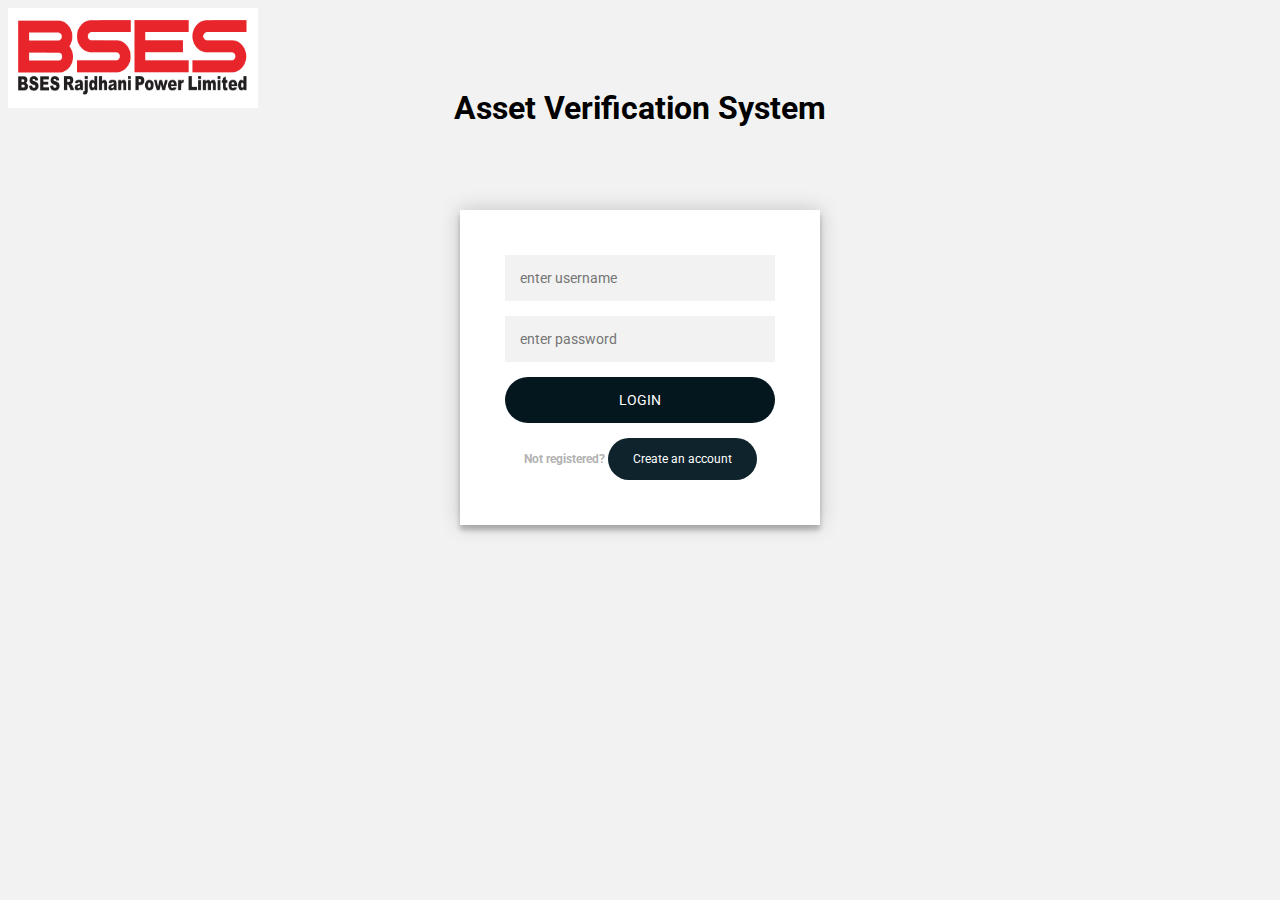
<file: index.html>
<!DOCTYPE html>
<html lang="en" >
<head>
  <meta charset="UTF-8">
  <title>BSES Login</title>
  <link rel="stylesheet" href="templete/style.css">
  <!-- <script src = "templete/logindata.js"></script> -->
<!-- partial -->
  <!-- <script  src="templete/script.js"></script> -->
  <script src='https://cdnjs.cloudflare.com/ajax/libs/jquery/2.1.3/jquery.min.js'></script>
  <script src="https://ajax.googleapis.com/ajax/libs/jquery/2.1.1/jquery.min.js"></script>
  <!-- <script src="http://ajax.googleapis.com/ajax/libs/jquery/1.7.1/jquery.min.js" type="text/javascript"></script> -->

</head>
<style>
  a:link, a:visited {
    background-color: rgb(14, 35, 43); ;
    color: white;
    padding: 14px 25px;
    text-align: center;
    text-decoration: none;
    display: inline-block; 
  } 
  </style>
<body>
<!-- partial:index.partial.html -->
<div class = "logo">
  <img src = "templete/images/bses.png" height="100" width="250" ></a>
</div>

<div class = "title" align = "center">
  <h1>Asset Verification System</h1>
</div>

<div class="login-page" style = "position:relative; top: -40px;">
  <div class="form" align="center">
    <form class="register-form" name="mylogin">
      <input type="text" placeholder="Name" id = "name"/>
      <input type="text" placeholder="Username" value="" id = "Username" name = "Username"/>
      <input type="password" placeholder="Password" id = "Password" value="" name = "Password"/>
      <input type="text" placeholder="email address" id = "email"/>
      <input type= "phoneNumber" placeholder = "phone number" pattern="[1-9]{1}[0-9]{9}" id = "phoneNumber"/>
      <button type = "button" style="background-color:gray" id = "btnrefresh" onclick = "GenerateOTP();"> Generate OTP</button>
      <br><br>
      <input type="text" id = "OTPCompare" placeholder="OTP" id = "OTP"/>
      <input type="text" id="txtOTP" style="text-align: center; border: none; font-weight: bold; font-size: 20px; font-family: Modern; display : none"  />

      <!-- <button id="btnValid" style="background-color:gray" type="button" onclick="ValidOTP();"> Check </button>-->
      <button type="button" style = " background-color: rgb(4, 22, 30); border-radius: 25px;" id = "create" onclick = "signUp()" >SIGN UP</button>
      <!-- <button id = "remove"> remove</button> -->
      <p class="message"><b>Already registered?</b> <a href="#" style = "border-radius: 25px" >Sign In</a></p>
    </form>

    <div id="wrapper">
      <form class = "logoin-form" action="" name="mylogin">
          <div data-role="content">
              <div class="username" data-role="fieldcontain">
                  <!-- <label for="Username"> Username </label>  -->
                  <input name="username" id="username" placeholder="enter username" value="" type="text">
              </div>
              <div class="psw" data-role="fieldcontain">
                  <!-- <label for="psw"> Password </label> -->
                  <input name="password" id="psw" placeholder="enter password" value="" type="text">
              </div>
              <button type="button" style = " background-color: rgb(4, 22, 30); border-radius: 25px; border-color: black"  target = "_blank" value="Login" id="submit" onclick = "validationcheck();">login</button>
              <p class="message"><b>Not registered?  </b><a href="#" style = "border-radius: 25px" >Create an account</a></p>
              </div>
            </div>
        </form>
  </div>
</div>


<script type="text/javascript"> 
  function validationcheck() {
if (document.getElementById('username').value == "") {
console.log('please enter username');
document.getElementById('username').focus();
} else if (document.getElementById('psw').value == "") {
console.log('please enter password');
document.getElementById('psw').focus();
} else {
  var username = document.getElementById('username').value;
  var password = document.getElementById('psw').value;
  console.log(username)
  console.log(password)
  try {
    db.transaction(function(tx) {
      tx.executeSql(`SELECT * FROM Admins WHERE UserName='${username}'`, [], function(tx, result) {
        if (result.rows.length == 1) {
          var user = result.rows.item(0);

          if (username == user.UserName && password == user.password) {
            alert('LOGIN SUCCESS');
            window.location.href = "templete/database.html"
          } else {
            alert('LOGIN FAILURE');
          }
        }
      }, function(tx, error) {
        console.log('ERROR:', error);
      });
    });

} catch (e) {
console.log(e);
}
}
}
</script>
<script src = "templete/logindata.js"></script>
<!-- partial -->
  <script  src="templete/script.js"></script>
  <!-- <script  src="templete/script.js"></script> -->

</body>
</html>
</file>
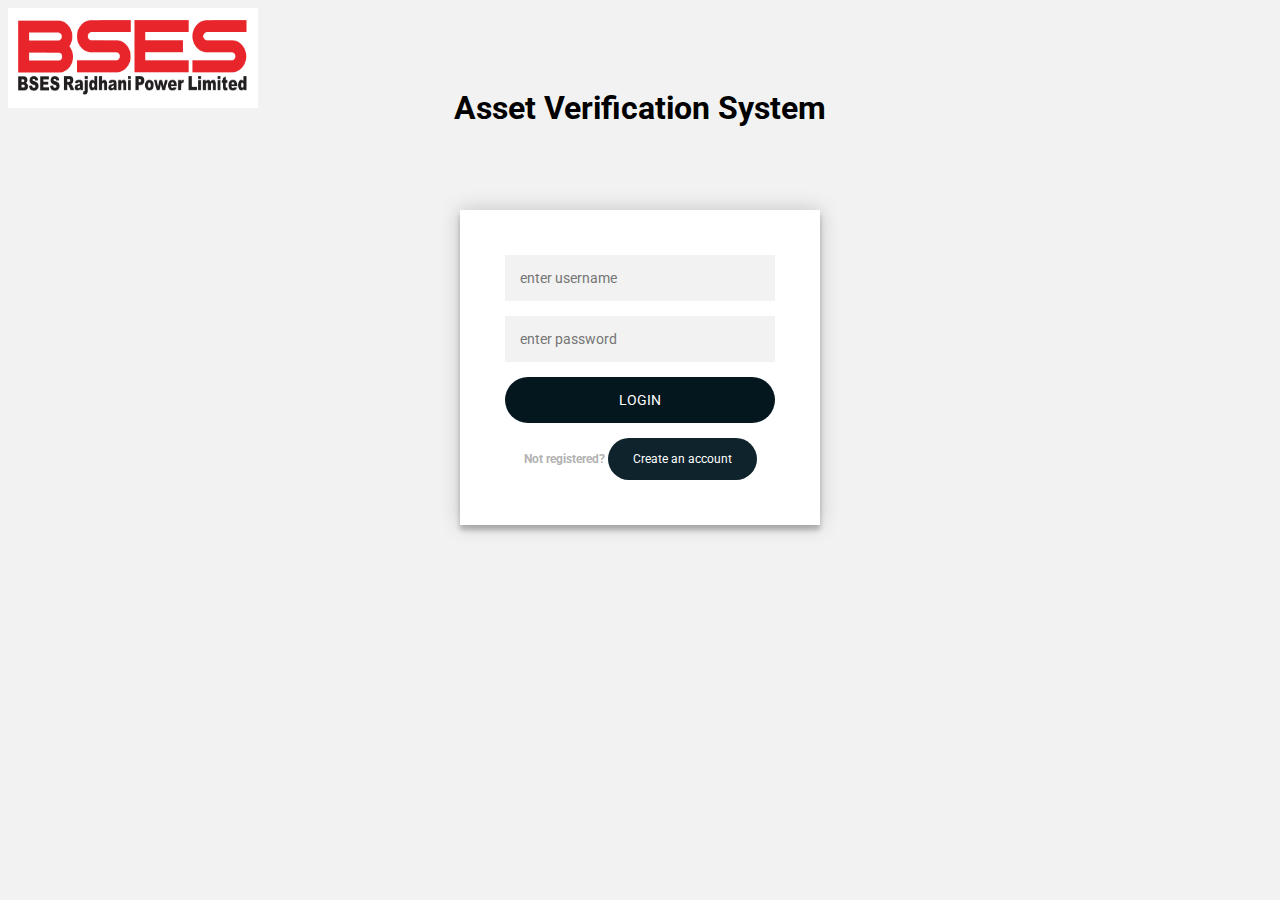
<file: templete/index.html>
<!DOCTYPE html>
<html lang="en" >
<head>
  <meta charset="UTF-8">
  <title>BSES Login</title>
  <link rel="stylesheet" href="./style.css">
  <script src="http://ajax.googleapis.com/ajax/libs/jquery/1.7.1/jquery.min.js" type="text/javascript"></script>

</head>
<style>
  a:link, a:visited {
    background-color: rgb(14, 35, 43); ;
    color: white;
    padding: 14px 25px;
    text-align: center;
    text-decoration: none;
    display: inline-block;
  } 
  </style>
<body>
<!-- partial:index.partial.html -->
<div class = "logo">
  <img src = "images/bses.png" height="100" width="250" ></a>
</div>

<div class = "title" align = "center">
  <h1>Asset Verification System</h1>
</div>

<div class="login-page" style = "position:relative; top: -40px;">
  <div class="form" align="center">
    <form class="register-form" name="mylogin">
      <input type="text" placeholder="Name" id = "name"/>
      <input type="text" placeholder="Username" value="" id = "Username" name = "Username"/>
      <input type="password" placeholder="Password" id = "Password" value="" name = "Password"/>
      <input type="text" placeholder="email address" id = "email"/>
      <input type= "phoneNumber" placeholder = "phone number" pattern="[1-9]{1}[0-9]{9}" id = "phoneNumber"/>
      <button type = "button" style="background-color:gray" id = "btnrefresh" onclick = "GenerateOTP();"> Generate OTP</button>
      <br><br>
      <input type="text" id = "OTPCompare" placeholder="OTP" id = "OTP"/>
      <input type="text" id="txtOTP" style="text-align: center; border: none; font-weight: bold; font-size: 20px; font-family: Modern; display : none"  />

      <!-- <button id="btnValid" style="background-color:gray" type="button" onclick="ValidOTP();"> Check </button>-->
      <button type="button" style = " background-color: rgb(4, 22, 30); border-radius: 25px;" id = "create" onclick = "signUp()" >SIGN UP</button>
      <!-- <button id = "remove"> remove</button> -->
      <p class="message"><b>Already registered?</b> <a href="#" style = "border-radius: 25px" >Sign In</a></p>
    </form>

    <div id="wrapper">
      <form class = "logoin-form" action="" name="mylogin">
          <div data-role="content">
              <div class="username" data-role="fieldcontain">
                  <!-- <label for="Username"> Username </label>  -->
                  <input name="username" id="username" placeholder="enter username" value="" type="text">
              </div>
              <div class="psw" data-role="fieldcontain">
                  <!-- <label for="psw"> Password </label> -->
                  <input name="password" id="psw" placeholder="enter password" value="" type="text">
              </div>
              <button type="button" style = " background-color: rgb(4, 22, 30); border-radius: 25px; border-color: black"  target = "_blank" value="Login" id="submit" onclick = "validationcheck();">login</button>
              <p class="message"><b>Not registered?  </b><a href="#" style = "border-radius: 25px" >Create an account</a></p>
              </div>
            </div>
        </form>
  </div>
</div>


<script type="text/javascript"> 
  function validationcheck() {
if (document.getElementById('username').value == "") {
console.log('please enter username');
document.getElementById('username').focus();
} else if (document.getElementById('psw').value == "") {
console.log('please enter password');
document.getElementById('psw').focus();
} else {
  var username = document.getElementById('username').value;
  var password = document.getElementById('psw').value;
  console.log(username)
  console.log(password)
  try {
    db.transaction(function(tx) {
      tx.executeSql(`SELECT * FROM Admins WHERE UserName='${username}'`, [], function(tx, result) {
        if (result.rows.length == 1) {
          var user = result.rows.item(0);

          if (username == user.UserName && password == user.password) {
            alert('LOGIN SUCCESS');
            window.location.href = "./database.html"
          } else {
            alert('LOGIN FAILURE');
          }
        }
      }, function(tx, error) {
        console.log('ERROR:', error);
      });
    });

} catch (e) {
console.log(e);
}
}
}
</script>
<script src = "logindata.js"></script>
<!-- partial -->
  <script src='https://cdnjs.cloudflare.com/ajax/libs/jquery/2.1.3/jquery.min.js'></script><script  src="./script.js"></script>
  <script src="https://ajax.googleapis.com/ajax/libs/jquery/2.1.1/jquery.min.js"></script>
</body>
</html>
</file>
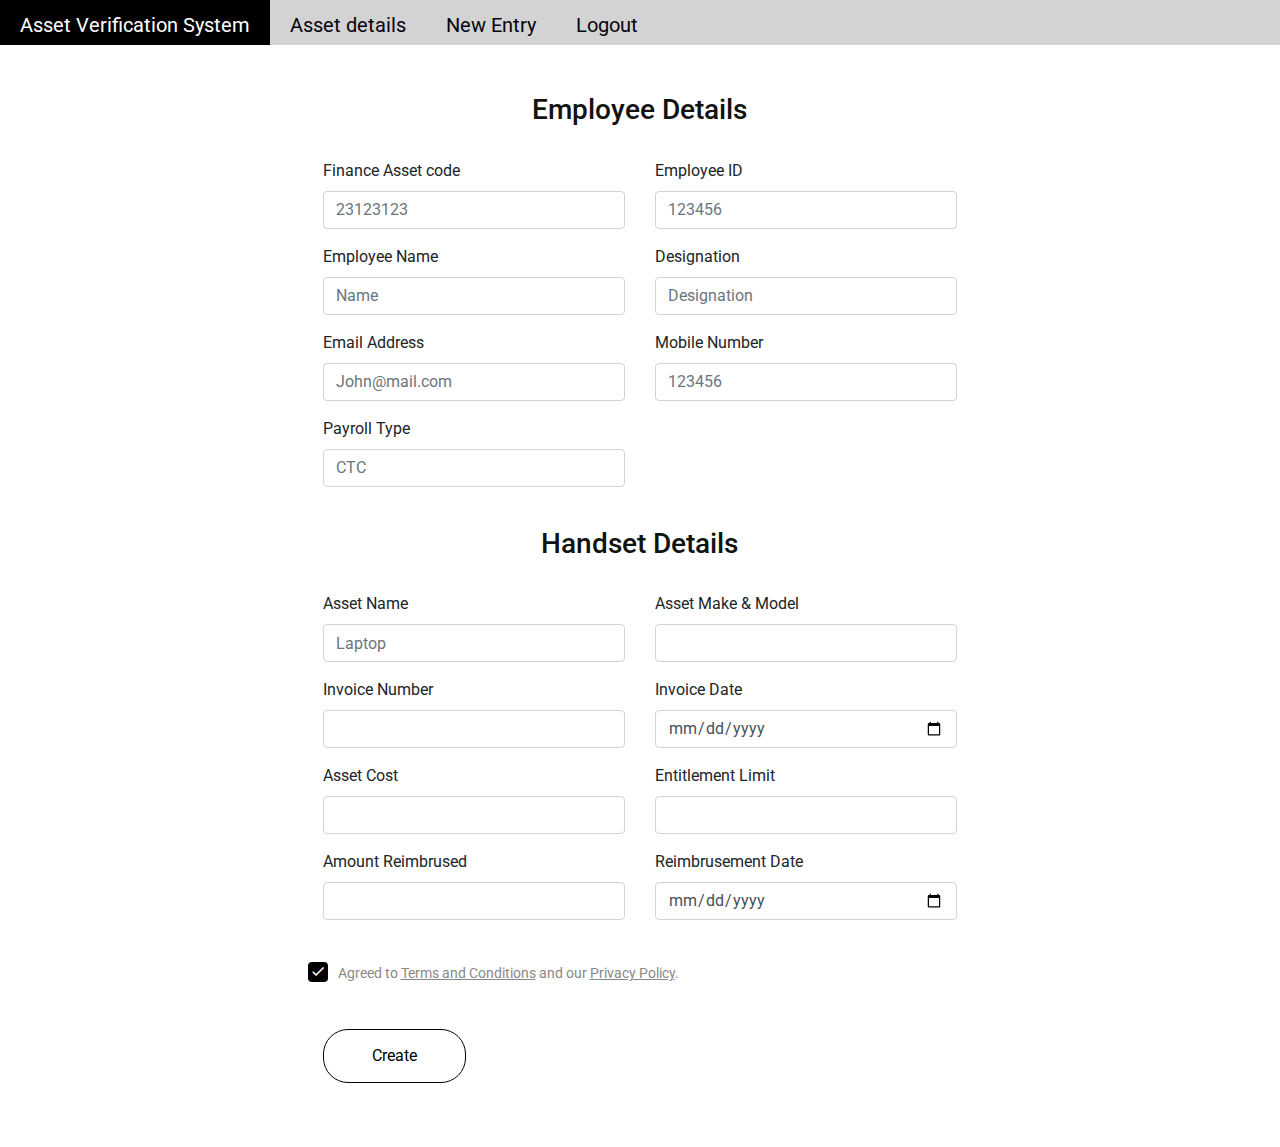
<file: templete/index1.html>
<!doctype html>
<html lang="en">
  <head>
    <!-- Required meta tags -->
    <meta charset="utf-8">
    <meta name="viewport" content="width=device-width, initial-scale=1, shrink-to-fit=no">
    <script src="js/jquery-3.3.1.min.js"></script>
    <script src="js/popper.min.js"></script>
    <script src="js/bootstrap.min.js"></script>
    <script src="js/main.js"></script>
    <link href="https://fonts.googleapis.com/css?family=Roboto:300,400&display=swap" rel="stylesheet">

    <link rel="stylesheet" href="fonts/icomoon/style.css">

    <link rel="stylesheet" href="css/owl.carousel.min.css">

    <!-- Bootstrap CSS -->
    <link rel="stylesheet" href="css/bootstrap.min.css">
      
    <!-- Style -->
    <link rel="stylesheet" href="css/style.css">
    <script src="http://ajax.googleapis.com/ajax/libs/jquery/1.7.1/jquery.min.js" type="text/javascript"></script>
    

    <title>Sign Up Form</title>
  </head>
  <body>
    <style>

    ul {
      list-style-type: none;
      margin: 0;
      padding: 0;
      overflow: hidden;
      height: 45px;
      background-color: lightgray;
    }
    
    li {
      float: left;
    }
    
    li a, .dropbtn {
      display: inline-block;
      color: rgb(5, 5, 15);
     font-size:20px;
      text-align: center;
      padding: 10px 20px;
      text-decoration: none;
    }
    .active{
    background-color: black;
    color: white;
    }
    li a:hover , .dropdown:hover{
      background-color: black;
      color: white;
    }
    h1,h2,h3{
    text-align:center; 
    color: rgb(17, 19, 17);
    }
    </style>
    <ul>
      <li><a class="active" href="#home">Asset Verification System</a></li>
      <li><a href="database.html">Asset details</a></li>
      <li><a href="index1.html">New Entry</a></li>
      <li><a href="../index.html">Logout</a></li>
    </ul>

<div class = "register" style = "position:relative; right:0px; top: 0px;">
  <div class="d-lg-flex half">
      <div class="container">
        <div class="row align-items-center justify-content-center">
          <div class="col-md-7 py-5">
            <h3>Employee Details</h3>
            <br>                                                              
            <form action="#" method="post">
              <div class="row">
                <div class="col-md-6">
                  <div class="form-group first">
                    <label for="fname">Finance Asset code</label>
                    <input type="text" class="form-control" placeholder="23123123" id="financeCode">
                  </div>    
                </div>
                <div class="col-md-6">
                  <div class="form-group first">
                    <label for="lname">Employee ID</label>
                    <input type="text" class="form-control" placeholder="123456" id="empid">
                  </div>    
                </div>
              </div>
              <div class="row">
                <div class="col-md-6">
                  <div class="form-group first">
                    <label for="lname">Employee Name</label>
                    <input type="text" class="form-control" placeholder="Name" id="employeeName">
                  </div>    
                </div>
                <div class="col-md-6">
                  <div class="form-group first">
                    <label for="lname">Designation</label>
                    <input type="text" class="form-control" placeholder="Designation" id="designation">
                  </div>    
                </div>
              </div>
              <div class="row">
                <div class="col-md-6">
                  <div class="form-group first">
                    <label for="fname">Email Address</label>
                    <input type="text" class="form-control" placeholder="John@mail.com" id="email">
                  </div>    
                </div>
                <div class="col-md-6">
                  <div class="form-group first">
                    <label for="lname">Mobile Number</label>
                    <input type="text" class="form-control" placeholder="123456" id="phoneNumber">
                  </div>    
                </div>
              </div>
              <div class="row">
                <div class="col-md-6">
                  <div class="form-group first">
                    <label for="fname">Payroll Type </label>
                    <input type="list" class="form-control" name = "payrollType" placeholder="CTC" id="payroll">
                    <!-- <select name = payrollType>
                      <option> CTC</option>
                      <option> HRMS</option>
                      <option> GPA</option>
                      <option> SLA </option>
                    </select> -->
                  </div>    
                </div>
              </div>
                  
              <br>
              <h3>Handset Details</h3>
              <br>
              <div class="row">
                <div class="col-md-6">
                  <div class="form-group first">
                    <label for="lname">Asset Name</label>
                    <input type="text" class="form-control" placeholder="Laptop" id="AssetName">
                  </div>    
                </div>
              
                <div class="col-md-6">
                  <div class="form-group last mb-3">
                    <label for="invoice_number">Asset Make & Model</label>
                    <input type="text" class="form-control" id="MakeModel">
                  </div>
                </div>
              </div>

              <div class = "row" >
                <div class="col-md-6">
                  <div class="form-group last mb-3">
                    <label for="invoice_data">Invoice Number</label>
                    <input type="text" class="form-control" id="invoiceno">
                  </div>
                </div>
                <div class="col-md-6">
                  <div class="form-group">
                  <label for="limit">Invoice Date</label>
                <input type="date" class="form-control" id="invoicedate">
              </div>
            </div>
              </div>

              <div class="row">
                <div class="col-md-6">
                  <div class="form-group first">
                    <label for="Amount_Reimbrused">Asset Cost </label>
                    <input type="text" class="form-control" id="AssetCost">
                  </div>    
                </div>
                <div class="col-md-6">
                  <div class="form-group first">
                    <label for="Handset_Amount">Entitlement Limit</label>
                    <input type="text" class="form-control" id="Entitlement">
                  </div>    
                </div>
              </div>
              <div class="row">
                <div class="col-md-6">
                  <div class="form-group first">
                    <label for="Amount_Reimbrused">Amount Reimbrused</label>
                    <input type="text" class="form-control" id="AmountReimbrused">
                  </div>    
                </div>
                <div class="col-md-6">
                  <div class="form-group first">
                    <label for="Handset_Amount">Reimbrusement Date</label>
                    <input type="date" class="form-control" id="ReimbrusementDate">
                  </div>    
                </div>
              </div>
              <!-- <div class="col-md-6">
                <div class="form-group first">
                  <label for="Handset_Amount">Status</label>
                  <input type="text" class="form-control" id="Status">
                </div>    
              </div> -->
   

            <div class="row">
              <div class="d-flex mb-5 mt-4 align-items-center">
                <div class="d-flex align-items-center">
                <label class="control control--checkbox mb-0"><span class="caption">Agreed to <a href="https://www.bsesdelhi.com/web/bypl/terms-and-conditions" target="_blank">Terms and Conditions</a> and our <a href="https://www.bsesdelhi.com/web/bypl/privacy-policy" target="_blank"</a>Privacy Policy</a>.</span>
                  <input type="checkbox" checked="checked"/>
                  <div class="control__indicator"></div>
                </label>
              </div>
            </div>
            <div class = "col-md-6">
              <div class="form-group first">
                <button type="button" value="Register" style = " background-color: white; color:black; border-radius: 25px; border-color: black;" class="btn px-5 btn-primary" id = "create">Create</button>
              </div>
            </div>
            </form>
          </div>
        </div>
      </div>
    </div>
  </div>



  </body>
  <script src="indexdata.js"></script>
</html>
</file>
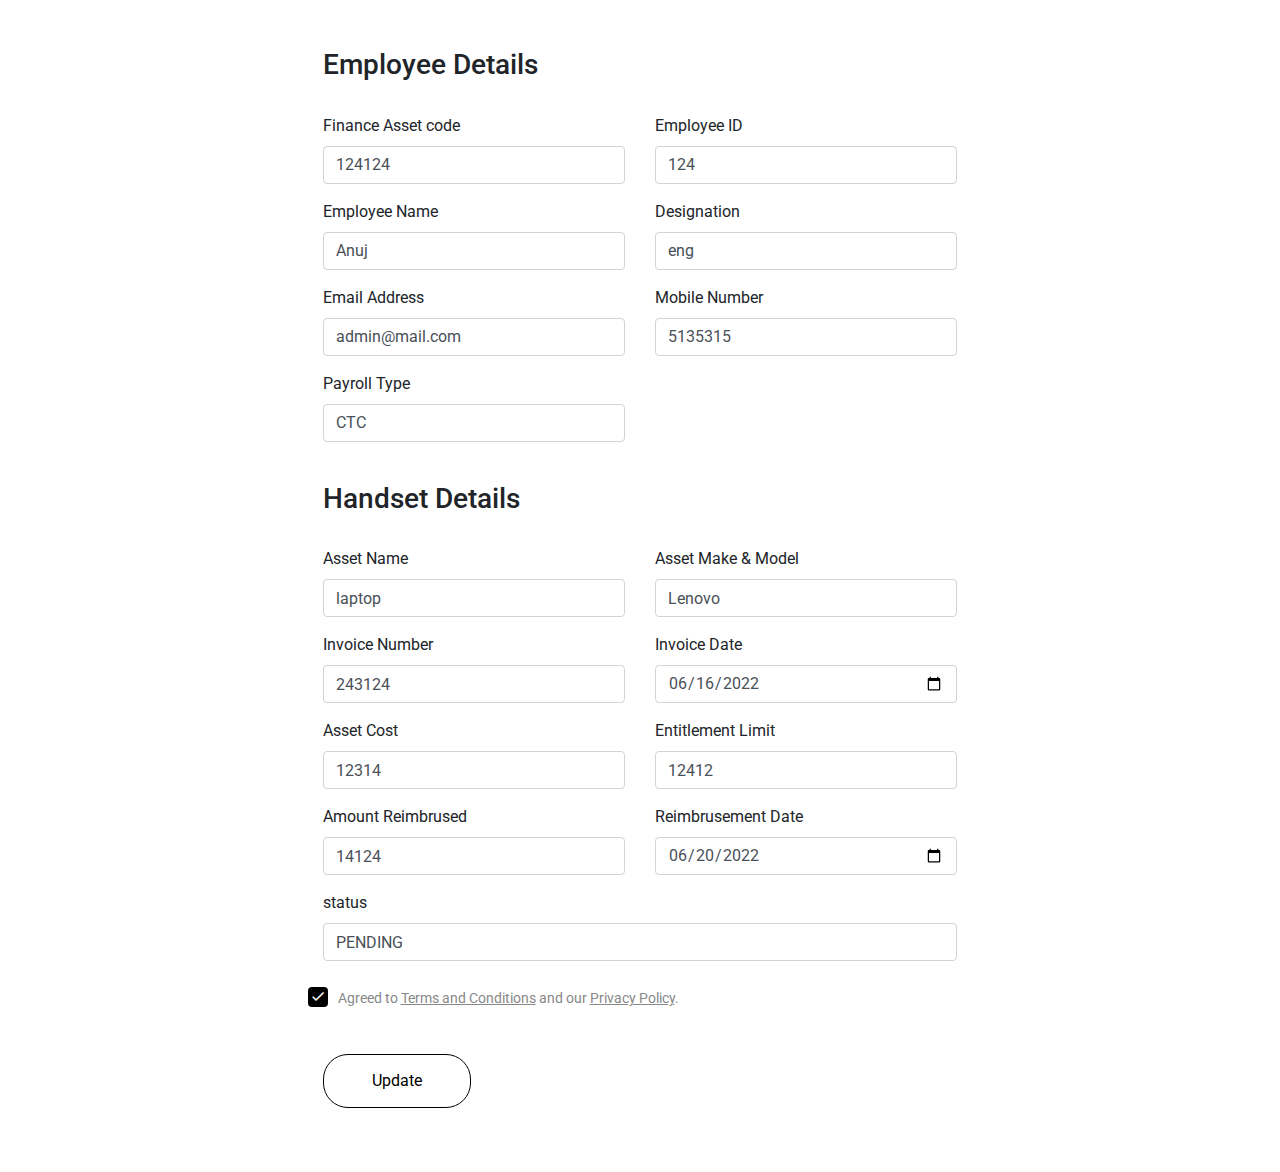
<file: templete/static.html>
<!doctype html>
<html lang="en">
  <head>
    <!-- Required meta tags -->
    <meta charset="utf-8">
    <meta name="viewport" content="width=device-width, initial-scale=1, shrink-to-fit=no">

    <script src="js/jquery-3.3.1.min.js"></script>
    <script src="js/popper.min.js"></script>
    <script src="js/bootstrap.min.js"></script>
    <script src="js/main.js"></script>
    

    <link href="https://fonts.googleapis.com/css?family=Roboto:300,400&display=swap" rel="stylesheet">

    <link rel="stylesheet" href="fonts/icomoon/style.css">

    <link rel="stylesheet" href="css/owl.carousel.min.css">

    <!-- Bootstrap CSS -->
    <link rel="stylesheet" href="css/bootstrap.min.css">
      
    <!-- Style -->
    <link rel="stylesheet" href="css/style.css">
    <script src="http://ajax.googleapis.com/ajax/libs/jquery/1.7.1/jquery.min.js" type="text/javascript"></script>
    

    <title>Sign Up Form</title>
  </head>
  <body>
<div class = "register" style = "position:relative; right:0px; top: 0px;">
  <div class="d-lg-flex half">
      <div class="container">
        <div class="row align-items-center justify-content-center">
          <div class="col-md-7 py-5">
            <h3>Employee Details</h3>
            <br>                                                              
            <form action="#" method="post">
              <div class="row">
                <div class="col-md-6">
                  <div class="form-group first">
                    <label for="fname">Finance Asset code</label>
                    <input type="text" class="form-control" value ="124124" placeholder="23123123" id="financeCode">
                  </div>    
                </div>
                <div class="col-md-6">
                  <div class="form-group first">
                    <label for="lname">Employee ID</label>
                    <input type="text" class="form-control" value = "124" placeholder="123456" id="empid">
                  </div>    
                </div>
              </div>
              <div class="row">
                <div class="col-md-6">
                  <div class="form-group first">
                    <label for="lname">Employee Name</label>
                    <input type="text" class="form-control" placeholder="Name" value = "Anuj" id="employeeName">
                  </div>    
                </div>
                <div class="col-md-6">
                  <div class="form-group first">
                    <label for="lname">Designation</label>
                    <input type="text" class="form-control" placeholder="Designation" value = "eng"id="designation">
                  </div>    
                </div>
              </div>
              <div class="row">
                <div class="col-md-6">
                  <div class="form-group first">
                    <label for="fname">Email Address</label>
                    <input type="text" class="form-control" value="admin@mail.com" id="email">
                  </div>    
                </div>
                <div class="col-md-6">
                  <div class="form-group first">
                    <label for="lname">Mobile Number</label>
                    <input type="text" class="form-control" value = "5135315"placeholder="123456" id="phoneNumber">
                  </div>    
                </div>
              </div>
              <div class="row">
                <div class="col-md-6">
                  <div class="form-group first">
                    <label for="fname">Payroll Type </label>
                    <input type="list" class="form-control" name = "payrollType" value = "CTC" placeholder="CTC" id="payroll">
                    <!-- <select name = payrollType>
                      <option> CTC</option>
                      <option> HRMS</option>
                      <option> GPA</option>
                      <option> SLA </option>
                    </select> -->
                  </div>    
                </div>
              </div>
                  
              <br>
              <h3>Handset Details</h3>
              <br>
              <div class="row">
                <div class="col-md-6">
                  <div class="form-group first">
                    <label for="lname">Asset Name</label>
                    <input type="text" class="form-control" value = "laptop"placeholder="Laptop" id="AssetName">
                  </div>    
                </div>
              
                <div class="col-md-6">
                  <div class="form-group last mb-3">
                    <label for="invoice_number">Asset Make & Model</label>
                    <input type="text" class="form-control" value = "Lenovo" id="MakeModel">
                  </div>
                </div>
              </div>

              <div class = "row" >
                <div class="col-md-6">
                  <div class="form-group last mb-3">
                    <label for="invoice_data">Invoice Number</label>
                    <input type="text" class="form-control" value = "243124" id="invoiceno">
                  </div>
                </div>
                <div class="col-md-6">
                  <div class="form-group">
                  <label for="limit">Invoice Date</label>
                <input type="date" class="form-control" id="invoicedate" value = "2022-06-16">
              </div>
            </div>
              </div>

              <div class="row">
                <div class="col-md-6">
                  <div class="form-group first">
                    <label for="Amount_Reimbrused">Asset Cost </label>
                    <input type="text" class="form-control" id="AssetCost" value = "12314">
                  </div>    
                </div>
                <div class="col-md-6">
                  <div class="form-group first">
                    <label for="Handset_Amount">Entitlement Limit</label>
                    <input type="text" class="form-control" id="Entitlement" value = "12412">
                  </div>    
                </div>
              </div>
              <div class="row">
                <div class="col-md-6">
                  <div class="form-group first">
                    <label for="Amount_Reimbrused">Amount Reimbrused</label>
                    <input type="text" class="form-control" id="AmountReimbrused" value = "14124">
                  </div>    
                </div>
                <div class="col-md-6">
                  <div class="form-group first">
                    <label for="Handset_Amount">Reimbrusement Date</label>
                    <input type="date" class="form-control" id="ReimbrusementDate" value = "2022-06-20">
                  </div>    
                </div>
              </div>

              <label for="Handset_Amount">status</label>
                    <input type="text" class="form-control" id="Status" value="PENDING">
   

            <div class="row">
              <div class="d-flex mb-5 mt-4 align-items-center">
                <div class="d-flex align-items-center">
                <label class="control control--checkbox mb-0"><span class="caption">Agreed to <a href="https://www.bsesdelhi.com/web/bypl/terms-and-conditions" target="_blank">Terms and Conditions</a> and our <a href="https://www.bsesdelhi.com/web/bypl/privacy-policy" target="_blank"</a>Privacy Policy</a>.</span>
                  <input type="checkbox" checked="checked"/>
                  <div class="control__indicator"></div>
                </label>
              </div>
            </div>
            <div class = "col-md-6">
              <div class="form-group first">
                <button type="button" value="Register" style = " background-color: white; color:black; border-radius: 25px; border-color: black;" class="btn px-5 btn-primary" id = "update">Update</button>
              </div>
            </div>
            </form>
          </div>
        </div>
      </div>
    </div>
  </div>
  <script>
     $(function(){
    $("#update").click(function() {
      alert("updated successfully!!!")
    //     var Status = $("#Status").val()

    //     console.log(Employee_id,Employee_Name,Finance_Asset_Code,Designation,Email,Phone,Payroll,AssetName,MakeModel,InvoiceNumber,InvoiceDate,AssetCost,EntitlementLimit,AmountReimbrused,ReimbrusementDate,Status);
    //     db.transaction(function(transaction){
    //         const sql = "UPDATE Employee SET Status = 'ACCEPTED' WHERE Employee_id= 24124 ";
    //         transaction.executeSql(sql,[Status],
    //             function(){
    //             alert("UPDATE");
    //             window.location.href = "./database.html";
    //     },function(transaction,err){
    //         alert(err.message);
    //     })
    //     })
    })
})
  </script>
  <script src="indexdata.js"></script>

  </body>
</html>
</file>
<file: templete/style.css>
@import url(https://fonts.googleapis.com/css?family=Roboto:300);

.logo{
  width: 70px; 
  height: 60px; 
} 

.login-page {
  width: 360px;
  padding: 8% 0 0;
  margin: auto;
}
.form {
  position: relative;
  z-index: 1;
  background: #FFFFFF;
  max-width: 360px;
  margin: 0 auto 100px;
  padding: 45px;
  text-align: center;
  box-shadow: 0 0 20px 0 rgba(0, 0, 0, 0.2), 0 5px 5px 0 rgba(0, 0, 0, 0.24);
}
.form input {
  font-family: "Roboto", sans-serif;
  outline: 0;
  background: #f2f2f2;
  width: 100%;
  border: 0;
  margin: 0 0 15px;
  padding: 15px;
  box-sizing: border-box;
  font-size: 14px;
}
.form button {
  font-family: "Roboto", sans-serif;
  text-transform: uppercase;
  outline: 0;
  background: #2196f3;
  width: 100%;
  border: 0;
  padding: 15px;
  color: #FFFFFF;
  font-size: 14px;
  -webkit-transition: all 0.3 ease;
  transition: all 0.3 ease;
  cursor: pointer;
}
.form button:hover,.form button:active,.form button:focus {
  background: #2196f3;
}
.form .message {
  margin: 15px 0 0;
  color: #b3b3b3;
  font-size: 12px;
}
.form .message a {
  color: white;
  text-decoration: none;
}
.form .register-form {
  display: none;
}
.container {
  position: relative;
  z-index: 1;
  max-width: 300px;
  margin: 0 auto;
}
.container:before, .container:after {
  content: "";
  display: block;
  clear: both;
}
.container .info {
  margin: 50px auto;
  text-align: center;
}
.container .info h1 {
  margin: 0 0 15px;
  padding: 0;
  font-size: 36px;
  font-weight: 300;
  color: #1a1a1a;
}
.container .info span {
  color: #4d4d4d;
  font-size: 12px;
}
.container .info span a {
  color: #000000;
  text-decoration: none;
}
.container .info span .fa {
  color: #EF3B3A;
}
body {
  background: #f2f2f2; /* fallback for old browsers */
  background: -webkit-linear-gradient(right, #f2f2f2, #f2f2f2);
  background: -moz-linear-gradient(right, #f2f2f2, #f2f2f2);
  background: -o-linear-gradient(right, #f2f2f2, #f2f2f2);
  background: linear-gradient(to left, #f2f2f2, #f2f2f2);
  font-family: "Roboto", sans-serif;
  -webkit-font-smoothing: antialiased;
  -moz-osx-font-smoothing: grayscale;      
}
</file>
<file: templete/fonts/icomoon/style.css>
@font-face {
  font-family: 'icomoon';
  src:  url('fonts/icomoon.eot?10si43');
  src:  url('fonts/icomoon.eot?10si43#iefix') format('embedded-opentype'),
    url('fonts/icomoon.ttf?10si43') format('truetype'),
    url('fonts/icomoon.woff?10si43') format('woff'),
    url('fonts/icomoon.svg?10si43#icomoon') format('svg');
  font-weight: normal;
  font-style: normal;
}

[class^="icon-"], [class*=" icon-"] {
  /* use !important to prevent issues with browser extensions that change fonts */
  font-family: 'icomoon' !important;
  speak: none;
  font-style: normal;
  font-weight: normal;
  font-variant: normal;
  text-transform: none;
  line-height: 1;

  /* Better Font Rendering =========== */
  -webkit-font-smoothing: antialiased;
  -moz-osx-font-smoothing: grayscale;
}

.icon-asterisk:before {
  content: "\f069";
}
.icon-plus:before {
  content: "\f067";
}
.icon-question:before {
  content: "\f128";
}
.icon-minus:before {
  content: "\f068";
}
.icon-glass:before {
  content: "\f000";
}
.icon-music:before {
  content: "\f001";
}
.icon-search:before {
  content: "\f002";
}
.icon-envelope-o:before {
  content: "\f003";
}
.icon-heart:before {
  content: "\f004";
}
.icon-star:before {
  content: "\f005";
}
.icon-star-o:before {
  content: "\f006";
}
.icon-user:before {
  content: "\f007";
}
.icon-film:before {
  content: "\f008";
}
.icon-th-large:before {
  content: "\f009";
}
.icon-th:before {
  content: "\f00a";
}
.icon-th-list:before {
  content: "\f00b";
}
.icon-check:before {
  content: "\f00c";
}
.icon-close:before {
  content: "\f00d";
}
.icon-remove:before {
  content: "\f00d";
}
.icon-times:before {
  content: "\f00d";
}
.icon-search-plus:before {
  content: "\f00e";
}
.icon-search-minus:before {
  content: "\f010";
}
.icon-power-off:before {
  content: "\f011";
}
.icon-signal:before {
  content: "\f012";
}
.icon-cog:before {
  content: "\f013";
}
.icon-gear:before {
  content: "\f013";
}
.icon-trash-o:before {
  content: "\f014";
}
.icon-home:before {
  content: "\f015";
}
.icon-file-o:before {
  content: "\f016";
}
.icon-clock-o:before {
  content: "\f017";
}
.icon-road:before {
  content: "\f018";
}
.icon-download:before {
  content: "\f019";
}
.icon-arrow-circle-o-down:before {
  content: "\f01a";
}
.icon-arrow-circle-o-up:before {
  content: "\f01b";
}
.icon-inbox:before {
  content: "\f01c";
}
.icon-play-circle-o:before {
  content: "\f01d";
}
.icon-repeat:before {
  content: "\f01e";
}
.icon-rotate-right:before {
  content: "\f01e";
}
.icon-refresh:before {
  content: "\f021";
}
.icon-list-alt:before {
  content: "\f022";
}
.icon-lock:before {
  content: "\f023";
}
.icon-flag:before {
  content: "\f024";
}
.icon-headphones:before {
  content: "\f025";
}
.icon-volume-off:before {
  content: "\f026";
}
.icon-volume-down:before {
  content: "\f027";
}
.icon-volume-up:before {
  content: "\f028";
}
.icon-qrcode:before {
  content: "\f029";
}
.icon-barcode:before {
  content: "\f02a";
}
.icon-tag:before {
  content: "\f02b";
}
.icon-tags:before {
  content: "\f02c";
}
.icon-book:before {
  content: "\f02d";
}
.icon-bookmark:before {
  content: "\f02e";
}
.icon-print:before {
  content: "\f02f";
}
.icon-camera:before {
  content: "\f030";
}
.icon-font:before {
  content: "\f031";
}
.icon-bold:before {
  content: "\f032";
}
.icon-italic:before {
  content: "\f033";
}
.icon-text-height:before {
  content: "\f034";
}
.icon-text-width:before {
  content: "\f035";
}
.icon-align-left:before {
  content: "\f036";
}
.icon-align-center:before {
  content: "\f037";
}
.icon-align-right:before {
  content: "\f038";
}
.icon-align-justify:before {
  content: "\f039";
}
.icon-list:before {
  content: "\f03a";
}
.icon-dedent:before {
  content: "\f03b";
}
.icon-outdent:before {
  content: "\f03b";
}
.icon-indent:before {
  content: "\f03c";
}
.icon-video-camera:before {
  content: "\f03d";
}
.icon-image:before {
  content: "\f03e";
}
.icon-photo:before {
  content: "\f03e";
}
.icon-picture-o:before {
  content: "\f03e";
}
.icon-pencil:before {
  content: "\f040";
}
.icon-map-marker:before {
  content: "\f041";
}
.icon-adjust:before {
  content: "\f042";
}
.icon-tint:before {
  content: "\f043";
}
.icon-edit:before {
  content: "\f044";
}
.icon-pencil-square-o:before {
  content: "\f044";
}
.icon-share-square-o:before {
  content: "\f045";
}
.icon-check-square-o:before {
  content: "\f046";
}
.icon-arrows:before {
  content: "\f047";
}
.icon-step-backward:before {
  content: "\f048";
}
.icon-fast-backward:before {
  content: "\f049";
}
.icon-backward:before {
  content: "\f04a";
}
.icon-play:before {
  content: "\f04b";
}
.icon-pause:before {
  content: "\f04c";
}
.icon-stop:before {
  content: "\f04d";
}
.icon-forward:before {
  content: "\f04e";
}
.icon-fast-forward:before {
  content: "\f050";
}
.icon-step-forward:before {
  content: "\f051";
}
.icon-eject:before {
  content: "\f052";
}
.icon-chevron-left:before {
  content: "\f053";
}
.icon-chevron-right:before {
  content: "\f054";
}
.icon-plus-circle:before {
  content: "\f055";
}
.icon-minus-circle:before {
  content: "\f056";
}
.icon-times-circle:before {
  content: "\f057";
}
.icon-check-circle:before {
  content: "\f058";
}
.icon-question-circle:before {
  content: "\f059";
}
.icon-info-circle:before {
  content: "\f05a";
}
.icon-crosshairs:before {
  content: "\f05b";
}
.icon-times-circle-o:before {
  content: "\f05c";
}
.icon-check-circle-o:before {
  content: "\f05d";
}
.icon-ban:before {
  content: "\f05e";
}
.icon-arrow-left:before {
  content: "\f060";
}
.icon-arrow-right:before {
  content: "\f061";
}
.icon-arrow-up:before {
  content: "\f062";
}
.icon-arrow-down:before {
  content: "\f063";
}
.icon-mail-forward:before {
  content: "\f064";
}
.icon-share:before {
  content: "\f064";
}
.icon-expand:before {
  content: "\f065";
}
.icon-compress:before {
  content: "\f066";
}
.icon-exclamation-circle:before {
  content: "\f06a";
}
.icon-gift:before {
  content: "\f06b";
}
.icon-leaf:before {
  content: "\f06c";
}
.icon-fire:before {
  content: "\f06d";
}
.icon-eye:before {
  content: "\f06e";
}
.icon-eye-slash:before {
  content: "\f070";
}
.icon-exclamation-triangle:before {
  content: "\f071";
}
.icon-warning:before {
  content: "\f071";
}
.icon-plane:before {
  content: "\f072";
}
.icon-calendar:before {
  content: "\f073";
}
.icon-random:before {
  content: "\f074";
}
.icon-comment:before {
  content: "\f075";
}
.icon-magnet:before {
  content: "\f076";
}
.icon-chevron-up:before {
  content: "\f077";
}
.icon-chevron-down:before {
  content: "\f078";
}
.icon-retweet:before {
  content: "\f079";
}
.icon-shopping-cart:before {
  content: "\f07a";
}
.icon-folder:before {
  content: "\f07b";
}
.icon-folder-open:before {
  content: "\f07c";
}
.icon-arrows-v:before {
  content: "\f07d";
}
.icon-arrows-h:before {
  content: "\f07e";
}
.icon-bar-chart:before {
  content: "\f080";
}
.icon-bar-chart-o:before {
  content: "\f080";
}
.icon-twitter-square:before {
  content: "\f081";
}
.icon-facebook-square:before {
  content: "\f082";
}
.icon-camera-retro:before {
  content: "\f083";
}
.icon-key:before {
  content: "\f084";
}
.icon-cogs:before {
  content: "\f085";
}
.icon-gears:before {
  content: "\f085";
}
.icon-comments:before {
  content: "\f086";
}
.icon-thumbs-o-up:before {
  content: "\f087";
}
.icon-thumbs-o-down:before {
  content: "\f088";
}
.icon-star-half:before {
  content: "\f089";
}
.icon-heart-o:before {
  content: "\f08a";
}
.icon-sign-out:before {
  content: "\f08b";
}
.icon-linkedin-square:before {
  content: "\f08c";
}
.icon-thumb-tack:before {
  content: "\f08d";
}
.icon-external-link:before {
  content: "\f08e";
}
.icon-sign-in:before {
  content: "\f090";
}
.icon-trophy:before {
  content: "\f091";
}
.icon-github-square:before {
  content: "\f092";
}
.icon-upload:before {
  content: "\f093";
}
.icon-lemon-o:before {
  content: "\f094";
}
.icon-phone:before {
  content: "\f095";
}
.icon-square-o:before {
  content: "\f096";
}
.icon-bookmark-o:before {
  content: "\f097";
}
.icon-phone-square:before {
  content: "\f098";
}
.icon-twitter:before {
  content: "\f099";
}
.icon-facebook:before {
  content: "\f09a";
}
.icon-facebook-f:before {
  content: "\f09a";
}
.icon-github:before {
  content: "\f09b";
}
.icon-unlock:before {
  content: "\f09c";
}
.icon-credit-card:before {
  content: "\f09d";
}
.icon-feed:before {
  content: "\f09e";
}
.icon-rss:before {
  content: "\f09e";
}
.icon-hdd-o:before {
  content: "\f0a0";
}
.icon-bullhorn:before {
  content: "\f0a1";
}
.icon-bell-o:before {
  content: "\f0a2";
}
.icon-certificate:before {
  content: "\f0a3";
}
.icon-hand-o-right:before {
  content: "\f0a4";
}
.icon-hand-o-left:before {
  content: "\f0a5";
}
.icon-hand-o-up:before {
  content: "\f0a6";
}
.icon-hand-o-down:before {
  content: "\f0a7";
}
.icon-arrow-circle-left:before {
  content: "\f0a8";
}
.icon-arrow-circle-right:before {
  content: "\f0a9";
}
.icon-arrow-circle-up:before {
  content: "\f0aa";
}
.icon-arrow-circle-down:before {
  content: "\f0ab";
}
.icon-globe:before {
  content: "\f0ac";
}
.icon-wrench:before {
  content: "\f0ad";
}
.icon-tasks:before {
  content: "\f0ae";
}
.icon-filter:before {
  content: "\f0b0";
}
.icon-briefcase:before {
  content: "\f0b1";
}
.icon-arrows-alt:before {
  content: "\f0b2";
}
.icon-group:before {
  content: "\f0c0";
}
.icon-users:before {
  content: "\f0c0";
}
.icon-chain:before {
  content: "\f0c1";
}
.icon-link:before {
  content: "\f0c1";
}
.icon-cloud:before {
  content: "\f0c2";
}
.icon-flask:before {
  content: "\f0c3";
}
.icon-cut:before {
  content: "\f0c4";
}
.icon-scissors:before {
  content: "\f0c4";
}
.icon-copy:before {
  content: "\f0c5";
}
.icon-files-o:before {
  content: "\f0c5";
}
.icon-paperclip:before {
  content: "\f0c6";
}
.icon-floppy-o:before {
  content: "\f0c7";
}
.icon-save:before {
  content: "\f0c7";
}
.icon-square:before {
  content: "\f0c8";
}
.icon-bars:before {
  content: "\f0c9";
}
.icon-navicon:before {
  content: "\f0c9";
}
.icon-reorder:before {
  content: "\f0c9";
}
.icon-list-ul:before {
  content: "\f0ca";
}
.icon-list-ol:before {
  content: "\f0cb";
}
.icon-strikethrough:before {
  content: "\f0cc";
}
.icon-underline:before {
  content: "\f0cd";
}
.icon-table:before {
  content: "\f0ce";
}
.icon-magic:before {
  content: "\f0d0";
}
.icon-truck:before {
  content: "\f0d1";
}
.icon-pinterest:before {
  content: "\f0d2";
}
.icon-pinterest-square:before {
  content: "\f0d3";
}
.icon-google-plus-square:before {
  content: "\f0d4";
}
.icon-google-plus:before {
  content: "\f0d5";
}
.icon-money:before {
  content: "\f0d6";
}
.icon-caret-down:before {
  content: "\f0d7";
}
.icon-caret-up:before {
  content: "\f0d8";
}
.icon-caret-left:before {
  content: "\f0d9";
}
.icon-caret-right:before {
  content: "\f0da";
}
.icon-columns:before {
  content: "\f0db";
}
.icon-sort:before {
  content: "\f0dc";
}
.icon-unsorted:before {
  content: "\f0dc";
}
.icon-sort-desc:before {
  content: "\f0dd";
}
.icon-sort-down:before {
  content: "\f0dd";
}
.icon-sort-asc:before {
  content: "\f0de";
}
.icon-sort-up:before {
  content: "\f0de";
}
.icon-envelope:before {
  content: "\f0e0";
}
.icon-linkedin:before {
  content: "\f0e1";
}
.icon-rotate-left:before {
  content: "\f0e2";
}
.icon-undo:before {
  content: "\f0e2";
}
.icon-gavel:before {
  content: "\f0e3";
}
.icon-legal:before {
  content: "\f0e3";
}
.icon-dashboard:before {
  content: "\f0e4";
}
.icon-tachometer:before {
  content: "\f0e4";
}
.icon-comment-o:before {
  content: "\f0e5";
}
.icon-comments-o:before {
  content: "\f0e6";
}
.icon-bolt:before {
  content: "\f0e7";
}
.icon-flash:before {
  content: "\f0e7";
}
.icon-sitemap:before {
  content: "\f0e8";
}
.icon-umbrella:before {
  content: "\f0e9";
}
.icon-clipboard:before {
  content: "\f0ea";
}
.icon-paste:before {
  content: "\f0ea";
}
.icon-lightbulb-o:before {
  content: "\f0eb";
}
.icon-exchange:before {
  content: "\f0ec";
}
.icon-cloud-download:before {
  content: "\f0ed";
}
.icon-cloud-upload:before {
  content: "\f0ee";
}
.icon-user-md:before {
  content: "\f0f0";
}
.icon-stethoscope:before {
  content: "\f0f1";
}
.icon-suitcase:before {
  content: "\f0f2";
}
.icon-bell:before {
  content: "\f0f3";
}
.icon-coffee:before {
  content: "\f0f4";
}
.icon-cutlery:before {
  content: "\f0f5";
}
.icon-file-text-o:before {
  content: "\f0f6";
}
.icon-building-o:before {
  content: "\f0f7";
}
.icon-hospital-o:before {
  content: "\f0f8";
}
.icon-ambulance:before {
  content: "\f0f9";
}
.icon-medkit:before {
  content: "\f0fa";
}
.icon-fighter-jet:before {
  content: "\f0fb";
}
.icon-beer:before {
  content: "\f0fc";
}
.icon-h-square:before {
  content: "\f0fd";
}
.icon-plus-square:before {
  content: "\f0fe";
}
.icon-angle-double-left:before {
  content: "\f100";
}
.icon-angle-double-right:before {
  content: "\f101";
}
.icon-angle-double-up:before {
  content: "\f102";
}
.icon-angle-double-down:before {
  content: "\f103";
}
.icon-angle-left:before {
  content: "\f104";
}
.icon-angle-right:before {
  content: "\f105";
}
.icon-angle-up:before {
  content: "\f106";
}
.icon-angle-down:before {
  content: "\f107";
}
.icon-desktop:before {
  content: "\f108";
}
.icon-laptop:before {
  content: "\f109";
}
.icon-tablet:before {
  content: "\f10a";
}
.icon-mobile:before {
  content: "\f10b";
}
.icon-mobile-phone:before {
  content: "\f10b";
}
.icon-circle-o:before {
  content: "\f10c";
}
.icon-quote-left:before {
  content: "\f10d";
}
.icon-quote-right:before {
  content: "\f10e";
}
.icon-spinner:before {
  content: "\f110";
}
.icon-circle:before {
  content: "\f111";
}
.icon-mail-reply:before {
  content: "\f112";
}
.icon-reply:before {
  content: "\f112";
}
.icon-github-alt:before {
  content: "\f113";
}
.icon-folder-o:before {
  content: "\f114";
}
.icon-folder-open-o:before {
  content: "\f115";
}
.icon-smile-o:before {
  content: "\f118";
}
.icon-frown-o:before {
  content: "\f119";
}
.icon-meh-o:before {
  content: "\f11a";
}
.icon-gamepad:before {
  content: "\f11b";
}
.icon-keyboard-o:before {
  content: "\f11c";
}
.icon-flag-o:before {
  content: "\f11d";
}
.icon-flag-checkered:before {
  content: "\f11e";
}
.icon-terminal:before {
  content: "\f120";
}
.icon-code:before {
  content: "\f121";
}
.icon-mail-reply-all:before {
  content: "\f122";
}
.icon-reply-all:before {
  content: "\f122";
}
.icon-star-half-empty:before {
  content: "\f123";
}
.icon-star-half-full:before {
  content: "\f123";
}
.icon-star-half-o:before {
  content: "\f123";
}
.icon-location-arrow:before {
  content: "\f124";
}
.icon-crop:before {
  content: "\f125";
}
.icon-code-fork:before {
  content: "\f126";
}
.icon-chain-broken:before {
  content: "\f127";
}
.icon-unlink:before {
  content: "\f127";
}
.icon-info:before {
  content: "\f129";
}
.icon-exclamation:before {
  content: "\f12a";
}
.icon-superscript:before {
  content: "\f12b";
}
.icon-subscript:before {
  content: "\f12c";
}
.icon-eraser:before {
  content: "\f12d";
}
.icon-puzzle-piece:before {
  content: "\f12e";
}
.icon-microphone:before {
  content: "\f130";
}
.icon-microphone-slash:before {
  content: "\f131";
}
.icon-shield:before {
  content: "\f132";
}
.icon-calendar-o:before {
  content: "\f133";
}
.icon-fire-extinguisher:before {
  content: "\f134";
}
.icon-rocket:before {
  content: "\f135";
}
.icon-maxcdn:before {
  content: "\f136";
}
.icon-chevron-circle-left:before {
  content: "\f137";
}
.icon-chevron-circle-right:before {
  content: "\f138";
}
.icon-chevron-circle-up:before {
  content: "\f139";
}
.icon-chevron-circle-down:before {
  content: "\f13a";
}
.icon-html5:before {
  content: "\f13b";
}
.icon-css3:before {
  content: "\f13c";
}
.icon-anchor:before {
  content: "\f13d";
}
.icon-unlock-alt:before {
  content: "\f13e";
}
.icon-bullseye:before {
  content: "\f140";
}
.icon-ellipsis-h:before {
  content: "\f141";
}
.icon-ellipsis-v:before {
  content: "\f142";
}
.icon-rss-square:before {
  content: "\f143";
}
.icon-play-circle:before {
  content: "\f144";
}
.icon-ticket:before {
  content: "\f145";
}
.icon-minus-square:before {
  content: "\f146";
}
.icon-minus-square-o:before {
  content: "\f147";
}
.icon-level-up:before {
  content: "\f148";
}
.icon-level-down:before {
  content: "\f149";
}
.icon-check-square:before {
  content: "\f14a";
}
.icon-pencil-square:before {
  content: "\f14b";
}
.icon-external-link-square:before {
  content: "\f14c";
}
.icon-share-square:before {
  content: "\f14d";
}
.icon-compass:before {
  content: "\f14e";
}
.icon-caret-square-o-down:before {
  content: "\f150";
}
.icon-toggle-down:before {
  content: "\f150";
}
.icon-caret-square-o-up:before {
  content: "\f151";
}
.icon-toggle-up:before {
  content: "\f151";
}
.icon-caret-square-o-right:before {
  content: "\f152";
}
.icon-toggle-right:before {
  content: "\f152";
}
.icon-eur:before {
  content: "\f153";
}
.icon-euro:before {
  content: "\f153";
}
.icon-gbp:before {
  content: "\f154";
}
.icon-dollar:before {
  content: "\f155";
}
.icon-usd:before {
  content: "\f155";
}
.icon-inr:before {
  content: "\f156";
}
.icon-rupee:before {
  content: "\f156";
}
.icon-cny:before {
  content: "\f157";
}
.icon-jpy:before {
  content: "\f157";
}
.icon-rmb:before {
  content: "\f157";
}
.icon-yen:before {
  content: "\f157";
}
.icon-rouble:before {
  content: "\f158";
}
.icon-rub:before {
  content: "\f158";
}
.icon-ruble:before {
  content: "\f158";
}
.icon-krw:before {
  content: "\f159";
}
.icon-won:before {
  content: "\f159";
}
.icon-bitcoin:before {
  content: "\f15a";
}
.icon-btc:before {
  content: "\f15a";
}
.icon-file:before {
  content: "\f15b";
}
.icon-file-text:before {
  content: "\f15c";
}
.icon-sort-alpha-asc:before {
  content: "\f15d";
}
.icon-sort-alpha-desc:before {
  content: "\f15e";
}
.icon-sort-amount-asc:before {
  content: "\f160";
}
.icon-sort-amount-desc:before {
  content: "\f161";
}
.icon-sort-numeric-asc:before {
  content: "\f162";
}
.icon-sort-numeric-desc:before {
  content: "\f163";
}
.icon-thumbs-up:before {
  content: "\f164";
}
.icon-thumbs-down:before {
  content: "\f165";
}
.icon-youtube-square:before {
  content: "\f166";
}
.icon-youtube:before {
  content: "\f167";
}
.icon-xing:before {
  content: "\f168";
}
.icon-xing-square:before {
  content: "\f169";
}
.icon-youtube-play:before {
  content: "\f16a";
}
.icon-dropbox:before {
  content: "\f16b";
}
.icon-stack-overflow:before {
  content: "\f16c";
}
.icon-instagram:before {
  content: "\f16d";
}
.icon-flickr:before {
  content: "\f16e";
}
.icon-adn:before {
  content: "\f170";
}
.icon-bitbucket:before {
  content: "\f171";
}
.icon-bitbucket-square:before {
  content: "\f172";
}
.icon-tumblr:before {
  content: "\f173";
}
.icon-tumblr-square:before {
  content: "\f174";
}
.icon-long-arrow-down:before {
  content: "\f175";
}
.icon-long-arrow-up:before {
  content: "\f176";
}
.icon-long-arrow-left:before {
  content: "\f177";
}
.icon-long-arrow-right:before {
  content: "\f178";
}
.icon-apple:before {
  content: "\f179";
}
.icon-windows:before {
  content: "\f17a";
}
.icon-android:before {
  content: "\f17b";
}
.icon-linux:before {
  content: "\f17c";
}
.icon-dribbble:before {
  content: "\f17d";
}
.icon-skype:before {
  content: "\f17e";
}
.icon-foursquare:before {
  content: "\f180";
}
.icon-trello:before {
  content: "\f181";
}
.icon-female:before {
  content: "\f182";
}
.icon-male:before {
  content: "\f183";
}
.icon-gittip:before {
  content: "\f184";
}
.icon-gratipay:before {
  content: "\f184";
}
.icon-sun-o:before {
  content: "\f185";
}
.icon-moon-o:before {
  content: "\f186";
}
.icon-archive:before {
  content: "\f187";
}
.icon-bug:before {
  content: "\f188";
}
.icon-vk:before {
  content: "\f189";
}
.icon-weibo:before {
  content: "\f18a";
}
.icon-renren:before {
  content: "\f18b";
}
.icon-pagelines:before {
  content: "\f18c";
}
.icon-stack-exchange:before {
  content: "\f18d";
}
.icon-arrow-circle-o-right:before {
  content: "\f18e";
}
.icon-arrow-circle-o-left:before {
  content: "\f190";
}
.icon-caret-square-o-left:before {
  content: "\f191";
}
.icon-toggle-left:before {
  content: "\f191";
}
.icon-dot-circle-o:before {
  content: "\f192";
}
.icon-wheelchair:before {
  content: "\f193";
}
.icon-vimeo-square:before {
  content: "\f194";
}
.icon-try:before {
  content: "\f195";
}
.icon-turkish-lira:before {
  content: "\f195";
}
.icon-plus-square-o:before {
  content: "\f196";
}
.icon-space-shuttle:before {
  content: "\f197";
}
.icon-slack:before {
  content: "\f198";
}
.icon-envelope-square:before {
  content: "\f199";
}
.icon-wordpress:before {
  content: "\f19a";
}
.icon-openid:before {
  content: "\f19b";
}
.icon-bank:before {
  content: "\f19c";
}
.icon-institution:before {
  content: "\f19c";
}
.icon-university:before {
  content: "\f19c";
}
.icon-graduation-cap:before {
  content: "\f19d";
}
.icon-mortar-board:before {
  content: "\f19d";
}
.icon-yahoo:before {
  content: "\f19e";
}
.icon-google:before {
  content: "\f1a0";
}
.icon-reddit:before {
  content: "\f1a1";
}
.icon-reddit-square:before {
  content: "\f1a2";
}
.icon-stumbleupon-circle:before {
  content: "\f1a3";
}
.icon-stumbleupon:before {
  content: "\f1a4";
}
.icon-delicious:before {
  content: "\f1a5";
}
.icon-digg:before {
  content: "\f1a6";
}
.icon-pied-piper-pp:before {
  content: "\f1a7";
}
.icon-pied-piper-alt:before {
  content: "\f1a8";
}
.icon-drupal:before {
  content: "\f1a9";
}
.icon-joomla:before {
  content: "\f1aa";
}
.icon-language:before {
  content: "\f1ab";
}
.icon-fax:before {
  content: "\f1ac";
}
.icon-building:before {
  content: "\f1ad";
}
.icon-child:before {
  content: "\f1ae";
}
.icon-paw:before {
  content: "\f1b0";
}
.icon-spoon:before {
  content: "\f1b1";
}
.icon-cube:before {
  content: "\f1b2";
}
.icon-cubes:before {
  content: "\f1b3";
}
.icon-behance:before {
  content: "\f1b4";
}
.icon-behance-square:before {
  content: "\f1b5";
}
.icon-steam:before {
  content: "\f1b6";
}
.icon-steam-square:before {
  content: "\f1b7";
}
.icon-recycle:before {
  content: "\f1b8";
}
.icon-automobile:before {
  content: "\f1b9";
}
.icon-car:before {
  content: "\f1b9";
}
.icon-cab:before {
  content: "\f1ba";
}
.icon-taxi:before {
  content: "\f1ba";
}
.icon-tree:before {
  content: "\f1bb";
}
.icon-spotify:before {
  content: "\f1bc";
}
.icon-deviantart:before {
  content: "\f1bd";
}
.icon-soundcloud:before {
  content: "\f1be";
}
.icon-database:before {
  content: "\f1c0";
}
.icon-file-pdf-o:before {
  content: "\f1c1";
}
.icon-file-word-o:before {
  content: "\f1c2";
}
.icon-file-excel-o:before {
  content: "\f1c3";
}
.icon-file-powerpoint-o:before {
  content: "\f1c4";
}
.icon-file-image-o:before {
  content: "\f1c5";
}
.icon-file-photo-o:before {
  content: "\f1c5";
}
.icon-file-picture-o:before {
  content: "\f1c5";
}
.icon-file-archive-o:before {
  content: "\f1c6";
}
.icon-file-zip-o:before {
  content: "\f1c6";
}
.icon-file-audio-o:before {
  content: "\f1c7";
}
.icon-file-sound-o:before {
  content: "\f1c7";
}
.icon-file-movie-o:before {
  content: "\f1c8";
}
.icon-file-video-o:before {
  content: "\f1c8";
}
.icon-file-code-o:before {
  content: "\f1c9";
}
.icon-vine:before {
  content: "\f1ca";
}
.icon-codepen:before {
  content: "\f1cb";
}
.icon-jsfiddle:before {
  content: "\f1cc";
}
.icon-life-bouy:before {
  content: "\f1cd";
}
.icon-life-buoy:before {
  content: "\f1cd";
}
.icon-life-ring:before {
  content: "\f1cd";
}
.icon-life-saver:before {
  content: "\f1cd";
}
.icon-support:before {
  content: "\f1cd";
}
.icon-circle-o-notch:before {
  content: "\f1ce";
}
.icon-ra:before {
  content: "\f1d0";
}
.icon-rebel:before {
  content: "\f1d0";
}
.icon-resistance:before {
  content: "\f1d0";
}
.icon-empire:before {
  content: "\f1d1";
}
.icon-ge:before {
  content: "\f1d1";
}
.icon-git-square:before {
  content: "\f1d2";
}
.icon-git:before {
  content: "\f1d3";
}
.icon-hacker-news:before {
  content: "\f1d4";
}
.icon-y-combinator-square:before {
  content: "\f1d4";
}
.icon-yc-square:before {
  content: "\f1d4";
}
.icon-tencent-weibo:before {
  content: "\f1d5";
}
.icon-qq:before {
  content: "\f1d6";
}
.icon-wechat:before {
  content: "\f1d7";
}
.icon-weixin:before {
  content: "\f1d7";
}
.icon-paper-plane:before {
  content: "\f1d8";
}
.icon-send:before {
  content: "\f1d8";
}
.icon-paper-plane-o:before {
  content: "\f1d9";
}
.icon-send-o:before {
  content: "\f1d9";
}
.icon-history:before {
  content: "\f1da";
}
.icon-circle-thin:before {
  content: "\f1db";
}
.icon-header:before {
  content: "\f1dc";
}
.icon-paragraph:before {
  content: "\f1dd";
}
.icon-sliders:before {
  content: "\f1de";
}
.icon-share-alt:before {
  content: "\f1e0";
}
.icon-share-alt-square:before {
  content: "\f1e1";
}
.icon-bomb:before {
  content: "\f1e2";
}
.icon-futbol-o:before {
  content: "\f1e3";
}
.icon-soccer-ball-o:before {
  content: "\f1e3";
}
.icon-tty:before {
  content: "\f1e4";
}
.icon-binoculars:before {
  content: "\f1e5";
}
.icon-plug:before {
  content: "\f1e6";
}
.icon-slideshare:before {
  content: "\f1e7";
}
.icon-twitch:before {
  content: "\f1e8";
}
.icon-yelp:before {
  content: "\f1e9";
}
.icon-newspaper-o:before {
  content: "\f1ea";
}
.icon-wifi:before {
  content: "\f1eb";
}
.icon-calculator:before {
  content: "\f1ec";
}
.icon-paypal:before {
  content: "\f1ed";
}
.icon-google-wallet:before {
  content: "\f1ee";
}
.icon-cc-visa:before {
  content: "\f1f0";
}
.icon-cc-mastercard:before {
  content: "\f1f1";
}
.icon-cc-discover:before {
  content: "\f1f2";
}
.icon-cc-amex:before {
  content: "\f1f3";
}
.icon-cc-paypal:before {
  content: "\f1f4";
}
.icon-cc-stripe:before {
  content: "\f1f5";
}
.icon-bell-slash:before {
  content: "\f1f6";
}
.icon-bell-slash-o:before {
  content: "\f1f7";
}
.icon-trash:before {
  content: "\f1f8";
}
.icon-copyright:before {
  content: "\f1f9";
}
.icon-at:before {
  content: "\f1fa";
}
.icon-eyedropper:before {
  content: "\f1fb";
}
.icon-paint-brush:before {
  content: "\f1fc";
}
.icon-birthday-cake:before {
  content: "\f1fd";
}
.icon-area-chart:before {
  content: "\f1fe";
}
.icon-pie-chart:before {
  content: "\f200";
}
.icon-line-chart:before {
  content: "\f201";
}
.icon-lastfm:before {
  content: "\f202";
}
.icon-lastfm-square:before {
  content: "\f203";
}
.icon-toggle-off:before {
  content: "\f204";
}
.icon-toggle-on:before {
  content: "\f205";
}
.icon-bicycle:before {
  content: "\f206";
}
.icon-bus:before {
  content: "\f207";
}
.icon-ioxhost:before {
  content: "\f208";
}
.icon-angellist:before {
  content: "\f209";
}
.icon-cc:before {
  content: "\f20a";
}
.icon-ils:before {
  content: "\f20b";
}
.icon-shekel:before {
  content: "\f20b";
}
.icon-sheqel:before {
  content: "\f20b";
}
.icon-meanpath:before {
  content: "\f20c";
}
.icon-buysellads:before {
  content: "\f20d";
}
.icon-connectdevelop:before {
  content: "\f20e";
}
.icon-dashcube:before {
  content: "\f210";
}
.icon-forumbee:before {
  content: "\f211";
}
.icon-leanpub:before {
  content: "\f212";
}
.icon-sellsy:before {
  content: "\f213";
}
.icon-shirtsinbulk:before {
  content: "\f214";
}
.icon-simplybuilt:before {
  content: "\f215";
}
.icon-skyatlas:before {
  content: "\f216";
}
.icon-cart-plus:before {
  content: "\f217";
}
.icon-cart-arrow-down:before {
  content: "\f218";
}
.icon-diamond:before {
  content: "\f219";
}
.icon-ship:before {
  content: "\f21a";
}
.icon-user-secret:before {
  content: "\f21b";
}
.icon-motorcycle:before {
  content: "\f21c";
}
.icon-street-view:before {
  content: "\f21d";
}
.icon-heartbeat:before {
  content: "\f21e";
}
.icon-venus:before {
  content: "\f221";
}
.icon-mars:before {
  content: "\f222";
}
.icon-mercury:before {
  content: "\f223";
}
.icon-intersex:before {
  content: "\f224";
}
.icon-transgender:before {
  content: "\f224";
}
.icon-transgender-alt:before {
  content: "\f225";
}
.icon-venus-double:before {
  content: "\f226";
}
.icon-mars-double:before {
  content: "\f227";
}
.icon-venus-mars:before {
  content: "\f228";
}
.icon-mars-stroke:before {
  content: "\f229";
}
.icon-mars-stroke-v:before {
  content: "\f22a";
}
.icon-mars-stroke-h:before {
  content: "\f22b";
}
.icon-neuter:before {
  content: "\f22c";
}
.icon-genderless:before {
  content: "\f22d";
}
.icon-facebook-official:before {
  content: "\f230";
}
.icon-pinterest-p:before {
  content: "\f231";
}
.icon-whatsapp:before {
  content: "\f232";
}
.icon-server:before {
  content: "\f233";
}
.icon-user-plus:before {
  content: "\f234";
}
.icon-user-times:before {
  content: "\f235";
}
.icon-bed:before {
  content: "\f236";
}
.icon-hotel:before {
  content: "\f236";
}
.icon-viacoin:before {
  content: "\f237";
}
.icon-train:before {
  content: "\f238";
}
.icon-subway:before {
  content: "\f239";
}
.icon-medium:before {
  content: "\f23a";
}
.icon-y-combinator:before {
  content: "\f23b";
}
.icon-yc:before {
  content: "\f23b";
}
.icon-optin-monster:before {
  content: "\f23c";
}
.icon-opencart:before {
  content: "\f23d";
}
.icon-expeditedssl:before {
  content: "\f23e";
}
.icon-battery:before {
  content: "\f240";
}
.icon-battery-4:before {
  content: "\f240";
}
.icon-battery-full:before {
  content: "\f240";
}
.icon-battery-3:before {
  content: "\f241";
}
.icon-battery-three-quarters:before {
  content: "\f241";
}
.icon-battery-2:before {
  content: "\f242";
}
.icon-battery-half:before {
  content: "\f242";
}
.icon-battery-1:before {
  content: "\f243";
}
.icon-battery-quarter:before {
  content: "\f243";
}
.icon-battery-0:before {
  content: "\f244";
}
.icon-battery-empty:before {
  content: "\f244";
}
.icon-mouse-pointer:before {
  content: "\f245";
}
.icon-i-cursor:before {
  content: "\f246";
}
.icon-object-group:before {
  content: "\f247";
}
.icon-object-ungroup:before {
  content: "\f248";
}
.icon-sticky-note:before {
  content: "\f249";
}
.icon-sticky-note-o:before {
  content: "\f24a";
}
.icon-cc-jcb:before {
  content: "\f24b";
}
.icon-cc-diners-club:before {
  content: "\f24c";
}
.icon-clone:before {
  content: "\f24d";
}
.icon-balance-scale:before {
  content: "\f24e";
}
.icon-hourglass-o:before {
  content: "\f250";
}
.icon-hourglass-1:before {
  content: "\f251";
}
.icon-hourglass-start:before {
  content: "\f251";
}
.icon-hourglass-2:before {
  content: "\f252";
}
.icon-hourglass-half:before {
  content: "\f252";
}
.icon-hourglass-3:before {
  content: "\f253";
}
.icon-hourglass-end:before {
  content: "\f253";
}
.icon-hourglass:before {
  content: "\f254";
}
.icon-hand-grab-o:before {
  content: "\f255";
}
.icon-hand-rock-o:before {
  content: "\f255";
}
.icon-hand-paper-o:before {
  content: "\f256";
}
.icon-hand-stop-o:before {
  content: "\f256";
}
.icon-hand-scissors-o:before {
  content: "\f257";
}
.icon-hand-lizard-o:before {
  content: "\f258";
}
.icon-hand-spock-o:before {
  content: "\f259";
}
.icon-hand-pointer-o:before {
  content: "\f25a";
}
.icon-hand-peace-o:before {
  content: "\f25b";
}
.icon-trademark:before {
  content: "\f25c";
}
.icon-registered:before {
  content: "\f25d";
}
.icon-creative-commons:before {
  content: "\f25e";
}
.icon-gg:before {
  content: "\f260";
}
.icon-gg-circle:before {
  content: "\f261";
}
.icon-tripadvisor:before {
  content: "\f262";
}
.icon-odnoklassniki:before {
  content: "\f263";
}
.icon-odnoklassniki-square:before {
  content: "\f264";
}
.icon-get-pocket:before {
  content: "\f265";
}
.icon-wikipedia-w:before {
  content: "\f266";
}
.icon-safari:before {
  content: "\f267";
}
.icon-chrome:before {
  content: "\f268";
}
.icon-firefox:before {
  content: "\f269";
}
.icon-opera:before {
  content: "\f26a";
}
.icon-internet-explorer:before {
  content: "\f26b";
}
.icon-television:before {
  content: "\f26c";
}
.icon-tv:before {
  content: "\f26c";
}
.icon-contao:before {
  content: "\f26d";
}
.icon-500px:before {
  content: "\f26e";
}
.icon-amazon:before {
  content: "\f270";
}
.icon-calendar-plus-o:before {
  content: "\f271";
}
.icon-calendar-minus-o:before {
  content: "\f272";
}
.icon-calendar-times-o:before {
  content: "\f273";
}
.icon-calendar-check-o:before {
  content: "\f274";
}
.icon-industry:before {
  content: "\f275";
}
.icon-map-pin:before {
  content: "\f276";
}
.icon-map-signs:before {
  content: "\f277";
}
.icon-map-o:before {
  content: "\f278";
}
.icon-map:before {
  content: "\f279";
}
.icon-commenting:before {
  content: "\f27a";
}
.icon-commenting-o:before {
  content: "\f27b";
}
.icon-houzz:before {
  content: "\f27c";
}
.icon-vimeo:before {
  content: "\f27d";
}
.icon-black-tie:before {
  content: "\f27e";
}
.icon-fonticons:before {
  content: "\f280";
}
.icon-reddit-alien:before {
  content: "\f281";
}
.icon-edge:before {
  content: "\f282";
}
.icon-credit-card-alt:before {
  content: "\f283";
}
.icon-codiepie:before {
  content: "\f284";
}
.icon-modx:before {
  content: "\f285";
}
.icon-fort-awesome:before {
  content: "\f286";
}
.icon-usb:before {
  content: "\f287";
}
.icon-product-hunt:before {
  content: "\f288";
}
.icon-mixcloud:before {
  content: "\f289";
}
.icon-scribd:before {
  content: "\f28a";
}
.icon-pause-circle:before {
  content: "\f28b";
}
.icon-pause-circle-o:before {
  content: "\f28c";
}
.icon-stop-circle:before {
  content: "\f28d";
}
.icon-stop-circle-o:before {
  content: "\f28e";
}
.icon-shopping-bag:before {
  content: "\f290";
}
.icon-shopping-basket:before {
  content: "\f291";
}
.icon-hashtag:before {
  content: "\f292";
}
.icon-bluetooth:before {
  content: "\f293";
}
.icon-bluetooth-b:before {
  content: "\f294";
}
.icon-percent:before {
  content: "\f295";
}
.icon-gitlab:before {
  content: "\f296";
}
.icon-wpbeginner:before {
  content: "\f297";
}
.icon-wpforms:before {
  content: "\f298";
}
.icon-envira:before {
  content: "\f299";
}
.icon-universal-access:before {
  content: "\f29a";
}
.icon-wheelchair-alt:before {
  content: "\f29b";
}
.icon-question-circle-o:before {
  content: "\f29c";
}
.icon-blind:before {
  content: "\f29d";
}
.icon-audio-description:before {
  content: "\f29e";
}
.icon-volume-control-phone:before {
  content: "\f2a0";
}
.icon-braille:before {
  content: "\f2a1";
}
.icon-assistive-listening-systems:before {
  content: "\f2a2";
}
.icon-american-sign-language-interpreting:before {
  content: "\f2a3";
}
.icon-asl-interpreting:before {
  content: "\f2a3";
}
.icon-deaf:before {
  content: "\f2a4";
}
.icon-deafness:before {
  content: "\f2a4";
}
.icon-hard-of-hearing:before {
  content: "\f2a4";
}
.icon-glide:before {
  content: "\f2a5";
}
.icon-glide-g:before {
  content: "\f2a6";
}
.icon-sign-language:before {
  content: "\f2a7";
}
.icon-signing:before {
  content: "\f2a7";
}
.icon-low-vision:before {
  content: "\f2a8";
}
.icon-viadeo:before {
  content: "\f2a9";
}
.icon-viadeo-square:before {
  content: "\f2aa";
}
.icon-snapchat:before {
  content: "\f2ab";
}
.icon-snapchat-ghost:before {
  content: "\f2ac";
}
.icon-snapchat-square:before {
  content: "\f2ad";
}
.icon-pied-piper:before {
  content: "\f2ae";
}
.icon-first-order:before {
  content: "\f2b0";
}
.icon-yoast:before {
  content: "\f2b1";
}
.icon-themeisle:before {
  content: "\f2b2";
}
.icon-google-plus-circle:before {
  content: "\f2b3";
}
.icon-google-plus-official:before {
  content: "\f2b3";
}
.icon-fa:before {
  content: "\f2b4";
}
.icon-font-awesome:before {
  content: "\f2b4";
}
.icon-handshake-o:before {
  content: "\f2b5";
}
.icon-envelope-open:before {
  content: "\f2b6";
}
.icon-envelope-open-o:before {
  content: "\f2b7";
}
.icon-linode:before {
  content: "\f2b8";
}
.icon-address-book:before {
  content: "\f2b9";
}
.icon-address-book-o:before {
  content: "\f2ba";
}
.icon-address-card:before {
  content: "\f2bb";
}
.icon-vcard:before {
  content: "\f2bb";
}
.icon-address-card-o:before {
  content: "\f2bc";
}
.icon-vcard-o:before {
  content: "\f2bc";
}
.icon-user-circle:before {
  content: "\f2bd";
}
.icon-user-circle-o:before {
  content: "\f2be";
}
.icon-user-o:before {
  content: "\f2c0";
}
.icon-id-badge:before {
  content: "\f2c1";
}
.icon-drivers-license:before {
  content: "\f2c2";
}
.icon-id-card:before {
  content: "\f2c2";
}
.icon-drivers-license-o:before {
  content: "\f2c3";
}
.icon-id-card-o:before {
  content: "\f2c3";
}
.icon-quora:before {
  content: "\f2c4";
}
.icon-free-code-camp:before {
  content: "\f2c5";
}
.icon-telegram:before {
  content: "\f2c6";
}
.icon-thermometer:before {
  content: "\f2c7";
}
.icon-thermometer-4:before {
  content: "\f2c7";
}
.icon-thermometer-full:before {
  content: "\f2c7";
}
.icon-thermometer-3:before {
  content: "\f2c8";
}
.icon-thermometer-three-quarters:before {
  content: "\f2c8";
}
.icon-thermometer-2:before {
  content: "\f2c9";
}
.icon-thermometer-half:before {
  content: "\f2c9";
}
.icon-thermometer-1:before {
  content: "\f2ca";
}
.icon-thermometer-quarter:before {
  content: "\f2ca";
}
.icon-thermometer-0:before {
  content: "\f2cb";
}
.icon-thermometer-empty:before {
  content: "\f2cb";
}
.icon-shower:before {
  content: "\f2cc";
}
.icon-bath:before {
  content: "\f2cd";
}
.icon-bathtub:before {
  content: "\f2cd";
}
.icon-s15:before {
  content: "\f2cd";
}
.icon-podcast:before {
  content: "\f2ce";
}
.icon-window-maximize:before {
  content: "\f2d0";
}
.icon-window-minimize:before {
  content: "\f2d1";
}
.icon-window-restore:before {
  content: "\f2d2";
}
.icon-times-rectangle:before {
  content: "\f2d3";
}
.icon-window-close:before {
  content: "\f2d3";
}
.icon-times-rectangle-o:before {
  content: "\f2d4";
}
.icon-window-close-o:before {
  content: "\f2d4";
}
.icon-bandcamp:before {
  content: "\f2d5";
}
.icon-grav:before {
  content: "\f2d6";
}
.icon-etsy:before {
  content: "\f2d7";
}
.icon-imdb:before {
  content: "\f2d8";
}
.icon-ravelry:before {
  content: "\f2d9";
}
.icon-eercast:before {
  content: "\f2da";
}
.icon-microchip:before {
  content: "\f2db";
}
.icon-snowflake-o:before {
  content: "\f2dc";
}
.icon-superpowers:before {
  content: "\f2dd";
}
.icon-wpexplorer:before {
  content: "\f2de";
}
.icon-meetup:before {
  content: "\f2e0";
}
.icon-3d_rotation:before {
  content: "\e84d";
}
.icon-ac_unit:before {
  content: "\eb3b";
}
.icon-alarm:before {
  content: "\e855";
}
.icon-access_alarms:before {
  content: "\e191";
}
.icon-schedule:before {
  content: "\e8b5";
}
.icon-accessibility:before {
  content: "\e84e";
}
.icon-accessible:before {
  content: "\e914";
}
.icon-account_balance:before {
  content: "\e84f";
}
.icon-account_balance_wallet:before {
  content: "\e850";
}
.icon-account_box:before {
  content: "\e851";
}
.icon-account_circle:before {
  content: "\e853";
}
.icon-adb:before {
  content: "\e60e";
}
.icon-add:before {
  content: "\e145";
}
.icon-add_a_photo:before {
  content: "\e439";
}
.icon-alarm_add:before {
  content: "\e856";
}
.icon-add_alert:before {
  content: "\e003";
}
.icon-add_box:before {
  content: "\e146";
}
.icon-add_circle:before {
  content: "\e147";
}
.icon-control_point:before {
  content: "\e3ba";
}
.icon-add_location:before {
  content: "\e567";
}
.icon-add_shopping_cart:before {
  content: "\e854";
}
.icon-queue:before {
  content: "\e03c";
}
.icon-add_to_queue:before {
  content: "\e05c";
}
.icon-adjust2:before {
  content: "\e39e";
}
.icon-airline_seat_flat:before {
  content: "\e630";
}
.icon-airline_seat_flat_angled:before {
  content: "\e631";
}
.icon-airline_seat_individual_suite:before {
  content: "\e632";
}
.icon-airline_seat_legroom_extra:before {
  content: "\e633";
}
.icon-airline_seat_legroom_normal:before {
  content: "\e634";
}
.icon-airline_seat_legroom_reduced:before {
  content: "\e635";
}
.icon-airline_seat_recline_extra:before {
  content: "\e636";
}
.icon-airline_seat_recline_normal:before {
  content: "\e637";
}
.icon-flight:before {
  content: "\e539";
}
.icon-airplanemode_inactive:before {
  content: "\e194";
}
.icon-airplay:before {
  content: "\e055";
}
.icon-airport_shuttle:before {
  content: "\eb3c";
}
.icon-alarm_off:before {
  content: "\e857";
}
.icon-alarm_on:before {
  content: "\e858";
}
.icon-album:before {
  content: "\e019";
}
.icon-all_inclusive:before {
  content: "\eb3d";
}
.icon-all_out:before {
  content: "\e90b";
}
.icon-android2:before {
  content: "\e859";
}
.icon-announcement:before {
  content: "\e85a";
}
.icon-apps:before {
  content: "\e5c3";
}
.icon-archive2:before {
  content: "\e149";
}
.icon-arrow_back:before {
  content: "\e5c4";
}
.icon-arrow_downward:before {
  content: "\e5db";
}
.icon-arrow_drop_down:before {
  content: "\e5c5";
}
.icon-arrow_drop_down_circle:before {
  content: "\e5c6";
}
.icon-arrow_drop_up:before {
  content: "\e5c7";
}
.icon-arrow_forward:before {
  content: "\e5c8";
}
.icon-arrow_upward:before {
  content: "\e5d8";
}
.icon-art_track:before {
  content: "\e060";
}
.icon-aspect_ratio:before {
  content: "\e85b";
}
.icon-poll:before {
  content: "\e801";
}
.icon-assignment:before {
  content: "\e85d";
}
.icon-assignment_ind:before {
  content: "\e85e";
}
.icon-assignment_late:before {
  content: "\e85f";
}
.icon-assignment_return:before {
  content: "\e860";
}
.icon-assignment_returned:before {
  content: "\e861";
}
.icon-assignment_turned_in:before {
  content: "\e862";
}
.icon-assistant:before {
  content: "\e39f";
}
.icon-flag2:before {
  content: "\e153";
}
.icon-attach_file:before {
  content: "\e226";
}
.icon-attach_money:before {
  content: "\e227";
}
.icon-attachment:before {
  content: "\e2bc";
}
.icon-audiotrack:before {
  content: "\e3a1";
}
.icon-autorenew:before {
  content: "\e863";
}
.icon-av_timer:before {
  content: "\e01b";
}
.icon-backspace:before {
  content: "\e14a";
}
.icon-cloud_upload:before {
  content: "\e2c3";
}
.icon-battery_alert:before {
  content: "\e19c";
}
.icon-battery_charging_full:before {
  content: "\e1a3";
}
.icon-battery_std:before {
  content: "\e1a5";
}
.icon-battery_unknown:before {
  content: "\e1a6";
}
.icon-beach_access:before {
  content: "\eb3e";
}
.icon-beenhere:before {
  content: "\e52d";
}
.icon-block:before {
  content: "\e14b";
}
.icon-bluetooth2:before {
  content: "\e1a7";
}
.icon-bluetooth_searching:before {
  content: "\e1aa";
}
.icon-bluetooth_connected:before {
  content: "\e1a8";
}
.icon-bluetooth_disabled:before {
  content: "\e1a9";
}
.icon-blur_circular:before {
  content: "\e3a2";
}
.icon-blur_linear:before {
  content: "\e3a3";
}
.icon-blur_off:before {
  content: "\e3a4";
}
.icon-blur_on:before {
  content: "\e3a5";
}
.icon-class:before {
  content: "\e86e";
}
.icon-turned_in:before {
  content: "\e8e6";
}
.icon-turned_in_not:before {
  content: "\e8e7";
}
.icon-border_all:before {
  content: "\e228";
}
.icon-border_bottom:before {
  content: "\e229";
}
.icon-border_clear:before {
  content: "\e22a";
}
.icon-border_color:before {
  content: "\e22b";
}
.icon-border_horizontal:before {
  content: "\e22c";
}
.icon-border_inner:before {
  content: "\e22d";
}
.icon-border_left:before {
  content: "\e22e";
}
.icon-border_outer:before {
  content: "\e22f";
}
.icon-border_right:before {
  content: "\e230";
}
.icon-border_style:before {
  content: "\e231";
}
.icon-border_top:before {
  content: "\e232";
}
.icon-border_vertical:before {
  content: "\e233";
}
.icon-branding_watermark:before {
  content: "\e06b";
}
.icon-brightness_1:before {
  content: "\e3a6";
}
.icon-brightness_2:before {
  content: "\e3a7";
}
.icon-brightness_3:before {
  content: "\e3a8";
}
.icon-brightness_4:before {
  content: "\e3a9";
}
.icon-brightness_low:before {
  content: "\e1ad";
}
.icon-brightness_medium:before {
  content: "\e1ae";
}
.icon-brightness_high:before {
  content: "\e1ac";
}
.icon-brightness_auto:before {
  content: "\e1ab";
}
.icon-broken_image:before {
  content: "\e3ad";
}
.icon-brush:before {
  content: "\e3ae";
}
.icon-bubble_chart:before {
  content: "\e6dd";
}
.icon-bug_report:before {
  content: "\e868";
}
.icon-build:before {
  content: "\e869";
}
.icon-burst_mode:before {
  content: "\e43c";
}
.icon-domain:before {
  content: "\e7ee";
}
.icon-business_center:before {
  content: "\eb3f";
}
.icon-cached:before {
  content: "\e86a";
}
.icon-cake:before {
  content: "\e7e9";
}
.icon-phone2:before {
  content: "\e0cd";
}
.icon-call_end:before {
  content: "\e0b1";
}
.icon-call_made:before {
  content: "\e0b2";
}
.icon-merge_type:before {
  content: "\e252";
}
.icon-call_missed:before {
  content: "\e0b4";
}
.icon-call_missed_outgoing:before {
  content: "\e0e4";
}
.icon-call_received:before {
  content: "\e0b5";
}
.icon-call_split:before {
  content: "\e0b6";
}
.icon-call_to_action:before {
  content: "\e06c";
}
.icon-camera2:before {
  content: "\e3af";
}
.icon-photo_camera:before {
  content: "\e412";
}
.icon-camera_enhance:before {
  content: "\e8fc";
}
.icon-camera_front:before {
  content: "\e3b1";
}
.icon-camera_rear:before {
  content: "\e3b2";
}
.icon-camera_roll:before {
  content: "\e3b3";
}
.icon-cancel:before {
  content: "\e5c9";
}
.icon-redeem:before {
  content: "\e8b1";
}
.icon-card_membership:before {
  content: "\e8f7";
}
.icon-card_travel:before {
  content: "\e8f8";
}
.icon-casino:before {
  content: "\eb40";
}
.icon-cast:before {
  content: "\e307";
}
.icon-cast_connected:before {
  content: "\e308";
}
.icon-center_focus_strong:before {
  content: "\e3b4";
}
.icon-center_focus_weak:before {
  content: "\e3b5";
}
.icon-change_history:before {
  content: "\e86b";
}
.icon-chat:before {
  content: "\e0b7";
}
.icon-chat_bubble:before {
  content: "\e0ca";
}
.icon-chat_bubble_outline:before {
  content: "\e0cb";
}
.icon-check2:before {
  content: "\e5ca";
}
.icon-check_box:before {
  content: "\e834";
}
.icon-check_box_outline_blank:before {
  content: "\e835";
}
.icon-check_circle:before {
  content: "\e86c";
}
.icon-navigate_before:before {
  content: "\e408";
}
.icon-navigate_next:before {
  content: "\e409";
}
.icon-child_care:before {
  content: "\eb41";
}
.icon-child_friendly:before {
  content: "\eb42";
}
.icon-chrome_reader_mode:before {
  content: "\e86d";
}
.icon-close2:before {
  content: "\e5cd";
}
.icon-clear_all:before {
  content: "\e0b8";
}
.icon-closed_caption:before {
  content: "\e01c";
}
.icon-wb_cloudy:before {
  content: "\e42d";
}
.icon-cloud_circle:before {
  content: "\e2be";
}
.icon-cloud_done:before {
  content: "\e2bf";
}
.icon-cloud_download:before {
  content: "\e2c0";
}
.icon-cloud_off:before {
  content: "\e2c1";
}
.icon-cloud_queue:before {
  content: "\e2c2";
}
.icon-code2:before {
  content: "\e86f";
}
.icon-photo_library:before {
  content: "\e413";
}
.icon-collections_bookmark:before {
  content: "\e431";
}
.icon-palette:before {
  content: "\e40a";
}
.icon-colorize:before {
  content: "\e3b8";
}
.icon-comment2:before {
  content: "\e0b9";
}
.icon-compare:before {
  content: "\e3b9";
}
.icon-compare_arrows:before {
  content: "\e915";
}
.icon-laptop2:before {
  content: "\e31e";
}
.icon-confirmation_number:before {
  content: "\e638";
}
.icon-contact_mail:before {
  content: "\e0d0";
}
.icon-contact_phone:before {
  content: "\e0cf";
}
.icon-contacts:before {
  content: "\e0ba";
}
.icon-content_copy:before {
  content: "\e14d";
}
.icon-content_cut:before {
  content: "\e14e";
}
.icon-content_paste:before {
  content: "\e14f";
}
.icon-control_point_duplicate:before {
  content: "\e3bb";
}
.icon-copyright2:before {
  content: "\e90c";
}
.icon-mode_edit:before {
  content: "\e254";
}
.icon-create_new_folder:before {
  content: "\e2cc";
}
.icon-payment:before {
  content: "\e8a1";
}
.icon-crop2:before {
  content: "\e3be";
}
.icon-crop_16_9:before {
  content: "\e3bc";
}
.icon-crop_3_2:before {
  content: "\e3bd";
}
.icon-crop_landscape:before {
  content: "\e3c3";
}
.icon-crop_7_5:before {
  content: "\e3c0";
}
.icon-crop_din:before {
  content: "\e3c1";
}
.icon-crop_free:before {
  content: "\e3c2";
}
.icon-crop_original:before {
  content: "\e3c4";
}
.icon-crop_portrait:before {
  content: "\e3c5";
}
.icon-crop_rotate:before {
  content: "\e437";
}
.icon-crop_square:before {
  content: "\e3c6";
}
.icon-dashboard2:before {
  content: "\e871";
}
.icon-data_usage:before {
  content: "\e1af";
}
.icon-date_range:before {
  content: "\e916";
}
.icon-dehaze:before {
  content: "\e3c7";
}
.icon-delete:before {
  content: "\e872";
}
.icon-delete_forever:before {
  content: "\e92b";
}
.icon-delete_sweep:before {
  content: "\e16c";
}
.icon-description:before {
  content: "\e873";
}
.icon-desktop_mac:before {
  content: "\e30b";
}
.icon-desktop_windows:before {
  content: "\e30c";
}
.icon-details:before {
  content: "\e3c8";
}
.icon-developer_board:before {
  content: "\e30d";
}
.icon-developer_mode:before {
  content: "\e1b0";
}
.icon-device_hub:before {
  content: "\e335";
}
.icon-phonelink:before {
  content: "\e326";
}
.icon-devices_other:before {
  content: "\e337";
}
.icon-dialer_sip:before {
  content: "\e0bb";
}
.icon-dialpad:before {
  content: "\e0bc";
}
.icon-directions:before {
  content: "\e52e";
}
.icon-directions_bike:before {
  content: "\e52f";
}
.icon-directions_boat:before {
  content: "\e532";
}
.icon-directions_bus:before {
  content: "\e530";
}
.icon-directions_car:before {
  content: "\e531";
}
.icon-directions_railway:before {
  content: "\e534";
}
.icon-directions_run:before {
  content: "\e566";
}
.icon-directions_transit:before {
  content: "\e535";
}
.icon-directions_walk:before {
  content: "\e536";
}
.icon-disc_full:before {
  content: "\e610";
}
.icon-dns:before {
  content: "\e875";
}
.icon-not_interested:before {
  content: "\e033";
}
.icon-do_not_disturb_alt:before {
  content: "\e611";
}
.icon-do_not_disturb_off:before {
  content: "\e643";
}
.icon-remove_circle:before {
  content: "\e15c";
}
.icon-dock:before {
  content: "\e30e";
}
.icon-done:before {
  content: "\e876";
}
.icon-done_all:before {
  content: "\e877";
}
.icon-donut_large:before {
  content: "\e917";
}
.icon-donut_small:before {
  content: "\e918";
}
.icon-drafts:before {
  content: "\e151";
}
.icon-drag_handle:before {
  content: "\e25d";
}
.icon-time_to_leave:before {
  content: "\e62c";
}
.icon-dvr:before {
  content: "\e1b2";
}
.icon-edit_location:before {
  content: "\e568";
}
.icon-eject2:before {
  content: "\e8fb";
}
.icon-markunread:before {
  content: "\e159";
}
.icon-enhanced_encryption:before {
  content: "\e63f";
}
.icon-equalizer:before {
  content: "\e01d";
}
.icon-error:before {
  content: "\e000";
}
.icon-error_outline:before {
  content: "\e001";
}
.icon-euro_symbol:before {
  content: "\e926";
}
.icon-ev_station:before {
  content: "\e56d";
}
.icon-insert_invitation:before {
  content: "\e24f";
}
.icon-event_available:before {
  content: "\e614";
}
.icon-event_busy:before {
  content: "\e615";
}
.icon-event_note:before {
  content: "\e616";
}
.icon-event_seat:before {
  content: "\e903";
}
.icon-exit_to_app:before {
  content: "\e879";
}
.icon-expand_less:before {
  content: "\e5ce";
}
.icon-expand_more:before {
  content: "\e5cf";
}
.icon-explicit:before {
  content: "\e01e";
}
.icon-explore:before {
  content: "\e87a";
}
.icon-exposure:before {
  content: "\e3ca";
}
.icon-exposure_neg_1:before {
  content: "\e3cb";
}
.icon-exposure_neg_2:before {
  content: "\e3cc";
}
.icon-exposure_plus_1:before {
  content: "\e3cd";
}
.icon-exposure_plus_2:before {
  content: "\e3ce";
}
.icon-exposure_zero:before {
  content: "\e3cf";
}
.icon-extension:before {
  content: "\e87b";
}
.icon-face:before {
  content: "\e87c";
}
.icon-fast_forward:before {
  content: "\e01f";
}
.icon-fast_rewind:before {
  content: "\e020";
}
.icon-favorite:before {
  content: "\e87d";
}
.icon-favorite_border:before {
  content: "\e87e";
}
.icon-featured_play_list:before {
  content: "\e06d";
}
.icon-featured_video:before {
  content: "\e06e";
}
.icon-sms_failed:before {
  content: "\e626";
}
.icon-fiber_dvr:before {
  content: "\e05d";
}
.icon-fiber_manual_record:before {
  content: "\e061";
}
.icon-fiber_new:before {
  content: "\e05e";
}
.icon-fiber_pin:before {
  content: "\e06a";
}
.icon-fiber_smart_record:before {
  content: "\e062";
}
.icon-get_app:before {
  content: "\e884";
}
.icon-file_upload:before {
  content: "\e2c6";
}
.icon-filter2:before {
  content: "\e3d3";
}
.icon-filter_1:before {
  content: "\e3d0";
}
.icon-filter_2:before {
  content: "\e3d1";
}
.icon-filter_3:before {
  content: "\e3d2";
}
.icon-filter_4:before {
  content: "\e3d4";
}
.icon-filter_5:before {
  content: "\e3d5";
}
.icon-filter_6:before {
  content: "\e3d6";
}
.icon-filter_7:before {
  content: "\e3d7";
}
.icon-filter_8:before {
  content: "\e3d8";
}
.icon-filter_9:before {
  content: "\e3d9";
}
.icon-filter_9_plus:before {
  content: "\e3da";
}
.icon-filter_b_and_w:before {
  content: "\e3db";
}
.icon-filter_center_focus:before {
  content: "\e3dc";
}
.icon-filter_drama:before {
  content: "\e3dd";
}
.icon-filter_frames:before {
  content: "\e3de";
}
.icon-terrain:before {
  content: "\e564";
}
.icon-filter_list:before {
  content: "\e152";
}
.icon-filter_none:before {
  content: "\e3e0";
}
.icon-filter_tilt_shift:before {
  content: "\e3e2";
}
.icon-filter_vintage:before {
  content: "\e3e3";
}
.icon-find_in_page:before {
  content: "\e880";
}
.icon-find_replace:before {
  content: "\e881";
}
.icon-fingerprint:before {
  content: "\e90d";
}
.icon-first_page:before {
  content: "\e5dc";
}
.icon-fitness_center:before {
  content: "\eb43";
}
.icon-flare:before {
  content: "\e3e4";
}
.icon-flash_auto:before {
  content: "\e3e5";
}
.icon-flash_off:before {
  content: "\e3e6";
}
.icon-flash_on:before {
  content: "\e3e7";
}
.icon-flight_land:before {
  content: "\e904";
}
.icon-flight_takeoff:before {
  content: "\e905";
}
.icon-flip:before {
  content: "\e3e8";
}
.icon-flip_to_back:before {
  content: "\e882";
}
.icon-flip_to_front:before {
  content: "\e883";
}
.icon-folder2:before {
  content: "\e2c7";
}
.icon-folder_open:before {
  content: "\e2c8";
}
.icon-folder_shared:before {
  content: "\e2c9";
}
.icon-folder_special:before {
  content: "\e617";
}
.icon-font_download:before {
  content: "\e167";
}
.icon-format_align_center:before {
  content: "\e234";
}
.icon-format_align_justify:before {
  content: "\e235";
}
.icon-format_align_left:before {
  content: "\e236";
}
.icon-format_align_right:before {
  content: "\e237";
}
.icon-format_bold:before {
  content: "\e238";
}
.icon-format_clear:before {
  content: "\e239";
}
.icon-format_color_fill:before {
  content: "\e23a";
}
.icon-format_color_reset:before {
  content: "\e23b";
}
.icon-format_color_text:before {
  content: "\e23c";
}
.icon-format_indent_decrease:before {
  content: "\e23d";
}
.icon-format_indent_increase:before {
  content: "\e23e";
}
.icon-format_italic:before {
  content: "\e23f";
}
.icon-format_line_spacing:before {
  content: "\e240";
}
.icon-format_list_bulleted:before {
  content: "\e241";
}
.icon-format_list_numbered:before {
  content: "\e242";
}
.icon-format_paint:before {
  content: "\e243";
}
.icon-format_quote:before {
  content: "\e244";
}
.icon-format_shapes:before {
  content: "\e25e";
}
.icon-format_size:before {
  content: "\e245";
}
.icon-format_strikethrough:before {
  content: "\e246";
}
.icon-format_textdirection_l_to_r:before {
  content: "\e247";
}
.icon-format_textdirection_r_to_l:before {
  content: "\e248";
}
.icon-format_underlined:before {
  content: "\e249";
}
.icon-question_answer:before {
  content: "\e8af";
}
.icon-forward2:before {
  content: "\e154";
}
.icon-forward_10:before {
  content: "\e056";
}
.icon-forward_30:before {
  content: "\e057";
}
.icon-forward_5:before {
  content: "\e058";
}
.icon-free_breakfast:before {
  content: "\eb44";
}
.icon-fullscreen:before {
  content: "\e5d0";
}
.icon-fullscreen_exit:before {
  content: "\e5d1";
}
.icon-functions:before {
  content: "\e24a";
}
.icon-g_translate:before {
  content: "\e927";
}
.icon-games:before {
  content: "\e021";
}
.icon-gavel2:before {
  content: "\e90e";
}
.icon-gesture:before {
  content: "\e155";
}
.icon-gif:before {
  content: "\e908";
}
.icon-goat:before {
  content: "\e900";
}
.icon-golf_course:before {
  content: "\eb45";
}
.icon-my_location:before {
  content: "\e55c";
}
.icon-location_searching:before {
  content: "\e1b7";
}
.icon-location_disabled:before {
  content: "\e1b6";
}
.icon-star2:before {
  content: "\e838";
}
.icon-gradient:before {
  content: "\e3e9";
}
.icon-grain:before {
  content: "\e3ea";
}
.icon-graphic_eq:before {
  content: "\e1b8";
}
.icon-grid_off:before {
  content: "\e3eb";
}
.icon-grid_on:before {
  content: "\e3ec";
}
.icon-people:before {
  content: "\e7fb";
}
.icon-group_add:before {
  content: "\e7f0";
}
.icon-group_work:before {
  content: "\e886";
}
.icon-hd:before {
  content: "\e052";
}
.icon-hdr_off:before {
  content: "\e3ed";
}
.icon-hdr_on:before {
  content: "\e3ee";
}
.icon-hdr_strong:before {
  content: "\e3f1";
}
.icon-hdr_weak:before {
  content: "\e3f2";
}
.icon-headset:before {
  content: "\e310";
}
.icon-headset_mic:before {
  content: "\e311";
}
.icon-healing:before {
  content: "\e3f3";
}
.icon-hearing:before {
  content: "\e023";
}
.icon-help:before {
  content: "\e887";
}
.icon-help_outline:before {
  content: "\e8fd";
}
.icon-high_quality:before {
  content: "\e024";
}
.icon-highlight:before {
  content: "\e25f";
}
.icon-highlight_off:before {
  content: "\e888";
}
.icon-restore:before {
  content: "\e8b3";
}
.icon-home2:before {
  content: "\e88a";
}
.icon-hot_tub:before {
  content: "\eb46";
}
.icon-local_hotel:before {
  content: "\e549";
}
.icon-hourglass_empty:before {
  content: "\e88b";
}
.icon-hourglass_full:before {
  content: "\e88c";
}
.icon-http:before {
  content: "\e902";
}
.icon-lock2:before {
  content: "\e897";
}
.icon-photo2:before {
  content: "\e410";
}
.icon-image_aspect_ratio:before {
  content: "\e3f5";
}
.icon-import_contacts:before {
  content: "\e0e0";
}
.icon-import_export:before {
  content: "\e0c3";
}
.icon-important_devices:before {
  content: "\e912";
}
.icon-inbox2:before {
  content: "\e156";
}
.icon-indeterminate_check_box:before {
  content: "\e909";
}
.icon-info2:before {
  content: "\e88e";
}
.icon-info_outline:before {
  content: "\e88f";
}
.icon-input:before {
  content: "\e890";
}
.icon-insert_comment:before {
  content: "\e24c";
}
.icon-insert_drive_file:before {
  content: "\e24d";
}
.icon-tag_faces:before {
  content: "\e420";
}
.icon-link2:before {
  content: "\e157";
}
.icon-invert_colors:before {
  content: "\e891";
}
.icon-invert_colors_off:before {
  content: "\e0c4";
}
.icon-iso:before {
  content: "\e3f6";
}
.icon-keyboard:before {
  content: "\e312";
}
.icon-keyboard_arrow_down:before {
  content: "\e313";
}
.icon-keyboard_arrow_left:before {
  content: "\e314";
}
.icon-keyboard_arrow_right:before {
  content: "\e315";
}
.icon-keyboard_arrow_up:before {
  content: "\e316";
}
.icon-keyboard_backspace:before {
  content: "\e317";
}
.icon-keyboard_capslock:before {
  content: "\e318";
}
.icon-keyboard_hide:before {
  content: "\e31a";
}
.icon-keyboard_return:before {
  content: "\e31b";
}
.icon-keyboard_tab:before {
  content: "\e31c";
}
.icon-keyboard_voice:before {
  content: "\e31d";
}
.icon-kitchen:before {
  content: "\eb47";
}
.icon-label:before {
  content: "\e892";
}
.icon-label_outline:before {
  content: "\e893";
}
.icon-language2:before {
  content: "\e894";
}
.icon-laptop_chromebook:before {
  content: "\e31f";
}
.icon-laptop_mac:before {
  content: "\e320";
}
.icon-laptop_windows:before {
  content: "\e321";
}
.icon-last_page:before {
  content: "\e5dd";
}
.icon-open_in_new:before {
  content: "\e89e";
}
.icon-layers:before {
  content: "\e53b";
}
.icon-layers_clear:before {
  content: "\e53c";
}
.icon-leak_add:before {
  content: "\e3f8";
}
.icon-leak_remove:before {
  content: "\e3f9";
}
.icon-lens:before {
  content: "\e3fa";
}
.icon-library_books:before {
  content: "\e02f";
}
.icon-library_music:before {
  content: "\e030";
}
.icon-lightbulb_outline:before {
  content: "\e90f";
}
.icon-line_style:before {
  content: "\e919";
}
.icon-line_weight:before {
  content: "\e91a";
}
.icon-linear_scale:before {
  content: "\e260";
}
.icon-linked_camera:before {
  content: "\e438";
}
.icon-list2:before {
  content: "\e896";
}
.icon-live_help:before {
  content: "\e0c6";
}
.icon-live_tv:before {
  content: "\e639";
}
.icon-local_play:before {
  content: "\e553";
}
.icon-local_airport:before {
  content: "\e53d";
}
.icon-local_atm:before {
  content: "\e53e";
}
.icon-local_bar:before {
  content: "\e540";
}
.icon-local_cafe:before {
  content: "\e541";
}
.icon-local_car_wash:before {
  content: "\e542";
}
.icon-local_convenience_store:before {
  content: "\e543";
}
.icon-restaurant_menu:before {
  content: "\e561";
}
.icon-local_drink:before {
  content: "\e544";
}
.icon-local_florist:before {
  content: "\e545";
}
.icon-local_gas_station:before {
  content: "\e546";
}
.icon-shopping_cart:before {
  content: "\e8cc";
}
.icon-local_hospital:before {
  content: "\e548";
}
.icon-local_laundry_service:before {
  content: "\e54a";
}
.icon-local_library:before {
  content: "\e54b";
}
.icon-local_mall:before {
  content: "\e54c";
}
.icon-theaters:before {
  content: "\e8da";
}
.icon-local_offer:before {
  content: "\e54e";
}
.icon-local_parking:before {
  content: "\e54f";
}
.icon-local_pharmacy:before {
  content: "\e550";
}
.icon-local_pizza:before {
  content: "\e552";
}
.icon-print2:before {
  content: "\e8ad";
}
.icon-local_shipping:before {
  content: "\e558";
}
.icon-local_taxi:before {
  content: "\e559";
}
.icon-location_city:before {
  content: "\e7f1";
}
.icon-location_off:before {
  content: "\e0c7";
}
.icon-room:before {
  content: "\e8b4";
}
.icon-lock_open:before {
  content: "\e898";
}
.icon-lock_outline:before {
  content: "\e899";
}
.icon-looks:before {
  content: "\e3fc";
}
.icon-looks_3:before {
  content: "\e3fb";
}
.icon-looks_4:before {
  content: "\e3fd";
}
.icon-looks_5:before {
  content: "\e3fe";
}
.icon-looks_6:before {
  content: "\e3ff";
}
.icon-looks_one:before {
  content: "\e400";
}
.icon-looks_two:before {
  content: "\e401";
}
.icon-sync:before {
  content: "\e627";
}
.icon-loupe:before {
  content: "\e402";
}
.icon-low_priority:before {
  content: "\e16d";
}
.icon-loyalty:before {
  content: "\e89a";
}
.icon-mail_outline:before {
  content: "\e0e1";
}
.icon-map2:before {
  content: "\e55b";
}
.icon-markunread_mailbox:before {
  content: "\e89b";
}
.icon-memory:before {
  content: "\e322";
}
.icon-menu:before {
  content: "\e5d2";
}
.icon-message:before {
  content: "\e0c9";
}
.icon-mic:before {
  content: "\e029";
}
.icon-mic_none:before {
  content: "\e02a";
}
.icon-mic_off:before {
  content: "\e02b";
}
.icon-mms:before {
  content: "\e618";
}
.icon-mode_comment:before {
  content: "\e253";
}
.icon-monetization_on:before {
  content: "\e263";
}
.icon-money_off:before {
  content: "\e25c";
}
.icon-monochrome_photos:before {
  content: "\e403";
}
.icon-mood_bad:before {
  content: "\e7f3";
}
.icon-more:before {
  content: "\e619";
}
.icon-more_horiz:before {
  content: "\e5d3";
}
.icon-more_vert:before {
  content: "\e5d4";
}
.icon-motorcycle2:before {
  content: "\e91b";
}
.icon-mouse:before {
  content: "\e323";
}
.icon-move_to_inbox:before {
  content: "\e168";
}
.icon-movie_creation:before {
  content: "\e404";
}
.icon-movie_filter:before {
  content: "\e43a";
}
.icon-multiline_chart:before {
  content: "\e6df";
}
.icon-music_note:before {
  content: "\e405";
}
.icon-music_video:before {
  content: "\e063";
}
.icon-nature:before {
  content: "\e406";
}
.icon-nature_people:before {
  content: "\e407";
}
.icon-navigation:before {
  content: "\e55d";
}
.icon-near_me:before {
  content: "\e569";
}
.icon-network_cell:before {
  content: "\e1b9";
}
.icon-network_check:before {
  content: "\e640";
}
.icon-network_locked:before {
  content: "\e61a";
}
.icon-network_wifi:before {
  content: "\e1ba";
}
.icon-new_releases:before {
  content: "\e031";
}
.icon-next_week:before {
  content: "\e16a";
}
.icon-nfc:before {
  content: "\e1bb";
}
.icon-no_encryption:before {
  content: "\e641";
}
.icon-signal_cellular_no_sim:before {
  content: "\e1ce";
}
.icon-note:before {
  content: "\e06f";
}
.icon-note_add:before {
  content: "\e89c";
}
.icon-notifications:before {
  content: "\e7f4";
}
.icon-notifications_active:before {
  content: "\e7f7";
}
.icon-notifications_none:before {
  content: "\e7f5";
}
.icon-notifications_off:before {
  content: "\e7f6";
}
.icon-notifications_paused:before {
  content: "\e7f8";
}
.icon-offline_pin:before {
  content: "\e90a";
}
.icon-ondemand_video:before {
  content: "\e63a";
}
.icon-opacity:before {
  content: "\e91c";
}
.icon-open_in_browser:before {
  content: "\e89d";
}
.icon-open_with:before {
  content: "\e89f";
}
.icon-pages:before {
  content: "\e7f9";
}
.icon-pageview:before {
  content: "\e8a0";
}
.icon-pan_tool:before {
  content: "\e925";
}
.icon-panorama:before {
  content: "\e40b";
}
.icon-radio_button_unchecked:before {
  content: "\e836";
}
.icon-panorama_horizontal:before {
  content: "\e40d";
}
.icon-panorama_vertical:before {
  content: "\e40e";
}
.icon-panorama_wide_angle:before {
  content: "\e40f";
}
.icon-party_mode:before {
  content: "\e7fa";
}
.icon-pause2:before {
  content: "\e034";
}
.icon-pause_circle_filled:before {
  content: "\e035";
}
.icon-pause_circle_outline:before {
  content: "\e036";
}
.icon-people_outline:before {
  content: "\e7fc";
}
.icon-perm_camera_mic:before {
  content: "\e8a2";
}
.icon-perm_contact_calendar:before {
  content: "\e8a3";
}
.icon-perm_data_setting:before {
  content: "\e8a4";
}
.icon-perm_device_information:before {
  content: "\e8a5";
}
.icon-person_outline:before {
  content: "\e7ff";
}
.icon-perm_media:before {
  content: "\e8a7";
}
.icon-perm_phone_msg:before {
  content: "\e8a8";
}
.icon-perm_scan_wifi:before {
  content: "\e8a9";
}
.icon-person:before {
  content: "\e7fd";
}
.icon-person_add:before {
  content: "\e7fe";
}
.icon-person_pin:before {
  content: "\e55a";
}
.icon-person_pin_circle:before {
  content: "\e56a";
}
.icon-personal_video:before {
  content: "\e63b";
}
.icon-pets:before {
  content: "\e91d";
}
.icon-phone_android:before {
  content: "\e324";
}
.icon-phone_bluetooth_speaker:before {
  content: "\e61b";
}
.icon-phone_forwarded:before {
  content: "\e61c";
}
.icon-phone_in_talk:before {
  content: "\e61d";
}
.icon-phone_iphone:before {
  content: "\e325";
}
.icon-phone_locked:before {
  content: "\e61e";
}
.icon-phone_missed:before {
  content: "\e61f";
}
.icon-phone_paused:before {
  content: "\e620";
}
.icon-phonelink_erase:before {
  content: "\e0db";
}
.icon-phonelink_lock:before {
  content: "\e0dc";
}
.icon-phonelink_off:before {
  content: "\e327";
}
.icon-phonelink_ring:before {
  content: "\e0dd";
}
.icon-phonelink_setup:before {
  content: "\e0de";
}
.icon-photo_album:before {
  content: "\e411";
}
.icon-photo_filter:before {
  content: "\e43b";
}
.icon-photo_size_select_actual:before {
  content: "\e432";
}
.icon-photo_size_select_large:before {
  content: "\e433";
}
.icon-photo_size_select_small:before {
  content: "\e434";
}
.icon-picture_as_pdf:before {
  content: "\e415";
}
.icon-picture_in_picture:before {
  content: "\e8aa";
}
.icon-picture_in_picture_alt:before {
  content: "\e911";
}
.icon-pie_chart:before {
  content: "\e6c4";
}
.icon-pie_chart_outlined:before {
  content: "\e6c5";
}
.icon-pin_drop:before {
  content: "\e55e";
}
.icon-play_arrow:before {
  content: "\e037";
}
.icon-play_circle_filled:before {
  content: "\e038";
}
.icon-play_circle_outline:before {
  content: "\e039";
}
.icon-play_for_work:before {
  content: "\e906";
}
.icon-playlist_add:before {
  content: "\e03b";
}
.icon-playlist_add_check:before {
  content: "\e065";
}
.icon-playlist_play:before {
  content: "\e05f";
}
.icon-plus_one:before {
  content: "\e800";
}
.icon-polymer:before {
  content: "\e8ab";
}
.icon-pool:before {
  content: "\eb48";
}
.icon-portable_wifi_off:before {
  content: "\e0ce";
}
.icon-portrait:before {
  content: "\e416";
}
.icon-power:before {
  content: "\e63c";
}
.icon-power_input:before {
  content: "\e336";
}
.icon-power_settings_new:before {
  content: "\e8ac";
}
.icon-pregnant_woman:before {
  content: "\e91e";
}
.icon-present_to_all:before {
  content: "\e0df";
}
.icon-priority_high:before {
  content: "\e645";
}
.icon-public:before {
  content: "\e80b";
}
.icon-publish:before {
  content: "\e255";
}
.icon-queue_music:before {
  content: "\e03d";
}
.icon-queue_play_next:before {
  content: "\e066";
}
.icon-radio:before {
  content: "\e03e";
}
.icon-radio_button_checked:before {
  content: "\e837";
}
.icon-rate_review:before {
  content: "\e560";
}
.icon-receipt:before {
  content: "\e8b0";
}
.icon-recent_actors:before {
  content: "\e03f";
}
.icon-record_voice_over:before {
  content: "\e91f";
}
.icon-redo:before {
  content: "\e15a";
}
.icon-refresh2:before {
  content: "\e5d5";
}
.icon-remove2:before {
  content: "\e15b";
}
.icon-remove_circle_outline:before {
  content: "\e15d";
}
.icon-remove_from_queue:before {
  content: "\e067";
}
.icon-visibility:before {
  content: "\e8f4";
}
.icon-remove_shopping_cart:before {
  content: "\e928";
}
.icon-reorder2:before {
  content: "\e8fe";
}
.icon-repeat2:before {
  content: "\e040";
}
.icon-repeat_one:before {
  content: "\e041";
}
.icon-replay:before {
  content: "\e042";
}
.icon-replay_10:before {
  content: "\e059";
}
.icon-replay_30:before {
  content: "\e05a";
}
.icon-replay_5:before {
  content: "\e05b";
}
.icon-reply2:before {
  content: "\e15e";
}
.icon-reply_all:before {
  content: "\e15f";
}
.icon-report:before {
  content: "\e160";
}
.icon-warning2:before {
  content: "\e002";
}
.icon-restaurant:before {
  content: "\e56c";
}
.icon-restore_page:before {
  content: "\e929";
}
.icon-ring_volume:before {
  content: "\e0d1";
}
.icon-room_service:before {
  content: "\eb49";
}
.icon-rotate_90_degrees_ccw:before {
  content: "\e418";
}
.icon-rotate_left:before {
  content: "\e419";
}
.icon-rotate_right:before {
  content: "\e41a";
}
.icon-rounded_corner:before {
  content: "\e920";
}
.icon-router:before {
  content: "\e328";
}
.icon-rowing:before {
  content: "\e921";
}
.icon-rss_feed:before {
  content: "\e0e5";
}
.icon-rv_hookup:before {
  content: "\e642";
}
.icon-satellite:before {
  content: "\e562";
}
.icon-save2:before {
  content: "\e161";
}
.icon-scanner:before {
  content: "\e329";
}
.icon-school:before {
  content: "\e80c";
}
.icon-screen_lock_landscape:before {
  content: "\e1be";
}
.icon-screen_lock_portrait:before {
  content: "\e1bf";
}
.icon-screen_lock_rotation:before {
  content: "\e1c0";
}
.icon-screen_rotation:before {
  content: "\e1c1";
}
.icon-screen_share:before {
  content: "\e0e2";
}
.icon-sd_storage:before {
  content: "\e1c2";
}
.icon-search2:before {
  content: "\e8b6";
}
.icon-security:before {
  content: "\e32a";
}
.icon-select_all:before {
  content: "\e162";
}
.icon-send2:before {
  content: "\e163";
}
.icon-sentiment_dissatisfied:before {
  content: "\e811";
}
.icon-sentiment_neutral:before {
  content: "\e812";
}
.icon-sentiment_satisfied:before {
  content: "\e813";
}
.icon-sentiment_very_dissatisfied:before {
  content: "\e814";
}
.icon-sentiment_very_satisfied:before {
  content: "\e815";
}
.icon-settings:before {
  content: "\e8b8";
}
.icon-settings_applications:before {
  content: "\e8b9";
}
.icon-settings_backup_restore:before {
  content: "\e8ba";
}
.icon-settings_bluetooth:before {
  content: "\e8bb";
}
.icon-settings_brightness:before {
  content: "\e8bd";
}
.icon-settings_cell:before {
  content: "\e8bc";
}
.icon-settings_ethernet:before {
  content: "\e8be";
}
.icon-settings_input_antenna:before {
  content: "\e8bf";
}
.icon-settings_input_composite:before {
  content: "\e8c1";
}
.icon-settings_input_hdmi:before {
  content: "\e8c2";
}
.icon-settings_input_svideo:before {
  content: "\e8c3";
}
.icon-settings_overscan:before {
  content: "\e8c4";
}
.icon-settings_phone:before {
  content: "\e8c5";
}
.icon-settings_power:before {
  content: "\e8c6";
}
.icon-settings_remote:before {
  content: "\e8c7";
}
.icon-settings_system_daydream:before {
  content: "\e1c3";
}
.icon-settings_voice:before {
  content: "\e8c8";
}
.icon-share2:before {
  content: "\e80d";
}
.icon-shop:before {
  content: "\e8c9";
}
.icon-shop_two:before {
  content: "\e8ca";
}
.icon-shopping_basket:before {
  content: "\e8cb";
}
.icon-short_text:before {
  content: "\e261";
}
.icon-show_chart:before {
  content: "\e6e1";
}
.icon-shuffle:before {
  content: "\e043";
}
.icon-signal_cellular_4_bar:before {
  content: "\e1c8";
}
.icon-signal_cellular_connected_no_internet_4_bar:before {
  content: "\e1cd";
}
.icon-signal_cellular_null:before {
  content: "\e1cf";
}
.icon-signal_cellular_off:before {
  content: "\e1d0";
}
.icon-signal_wifi_4_bar:before {
  content: "\e1d8";
}
.icon-signal_wifi_4_bar_lock:before {
  content: "\e1d9";
}
.icon-signal_wifi_off:before {
  content: "\e1da";
}
.icon-sim_card:before {
  content: "\e32b";
}
.icon-sim_card_alert:before {
  content: "\e624";
}
.icon-skip_next:before {
  content: "\e044";
}
.icon-skip_previous:before {
  content: "\e045";
}
.icon-slideshow:before {
  content: "\e41b";
}
.icon-slow_motion_video:before {
  content: "\e068";
}
.icon-stay_primary_portrait:before {
  content: "\e0d6";
}
.icon-smoke_free:before {
  content: "\eb4a";
}
.icon-smoking_rooms:before {
  content: "\eb4b";
}
.icon-textsms:before {
  content: "\e0d8";
}
.icon-snooze:before {
  content: "\e046";
}
.icon-sort2:before {
  content: "\e164";
}
.icon-sort_by_alpha:before {
  content: "\e053";
}
.icon-spa:before {
  content: "\eb4c";
}
.icon-space_bar:before {
  content: "\e256";
}
.icon-speaker:before {
  content: "\e32d";
}
.icon-speaker_group:before {
  content: "\e32e";
}
.icon-speaker_notes:before {
  content: "\e8cd";
}
.icon-speaker_notes_off:before {
  content: "\e92a";
}
.icon-speaker_phone:before {
  content: "\e0d2";
}
.icon-spellcheck:before {
  content: "\e8ce";
}
.icon-star_border:before {
  content: "\e83a";
}
.icon-star_half:before {
  content: "\e839";
}
.icon-stars:before {
  content: "\e8d0";
}
.icon-stay_primary_landscape:before {
  content: "\e0d5";
}
.icon-stop2:before {
  content: "\e047";
}
.icon-stop_screen_share:before {
  content: "\e0e3";
}
.icon-storage:before {
  content: "\e1db";
}
.icon-store_mall_directory:before {
  content: "\e563";
}
.icon-straighten:before {
  content: "\e41c";
}
.icon-streetview:before {
  content: "\e56e";
}
.icon-strikethrough_s:before {
  content: "\e257";
}
.icon-style:before {
  content: "\e41d";
}
.icon-subdirectory_arrow_left:before {
  content: "\e5d9";
}
.icon-subdirectory_arrow_right:before {
  content: "\e5da";
}
.icon-subject:before {
  content: "\e8d2";
}
.icon-subscriptions:before {
  content: "\e064";
}
.icon-subtitles:before {
  content: "\e048";
}
.icon-subway2:before {
  content: "\e56f";
}
.icon-supervisor_account:before {
  content: "\e8d3";
}
.icon-surround_sound:before {
  content: "\e049";
}
.icon-swap_calls:before {
  content: "\e0d7";
}
.icon-swap_horiz:before {
  content: "\e8d4";
}
.icon-swap_vert:before {
  content: "\e8d5";
}
.icon-swap_vertical_circle:before {
  content: "\e8d6";
}
.icon-switch_camera:before {
  content: "\e41e";
}
.icon-switch_video:before {
  content: "\e41f";
}
.icon-sync_disabled:before {
  content: "\e628";
}
.icon-sync_problem:before {
  content: "\e629";
}
.icon-system_update:before {
  content: "\e62a";
}
.icon-system_update_alt:before {
  content: "\e8d7";
}
.icon-tab:before {
  content: "\e8d8";
}
.icon-tab_unselected:before {
  content: "\e8d9";
}
.icon-tablet2:before {
  content: "\e32f";
}
.icon-tablet_android:before {
  content: "\e330";
}
.icon-tablet_mac:before {
  content: "\e331";
}
.icon-tap_and_play:before {
  content: "\e62b";
}
.icon-text_fields:before {
  content: "\e262";
}
.icon-text_format:before {
  content: "\e165";
}
.icon-texture:before {
  content: "\e421";
}
.icon-thumb_down:before {
  content: "\e8db";
}
.icon-thumb_up:before {
  content: "\e8dc";
}
.icon-thumbs_up_down:before {
  content: "\e8dd";
}
.icon-timelapse:before {
  content: "\e422";
}
.icon-timeline:before {
  content: "\e922";
}
.icon-timer:before {
  content: "\e425";
}
.icon-timer_10:before {
  content: "\e423";
}
.icon-timer_3:before {
  content: "\e424";
}
.icon-timer_off:before {
  content: "\e426";
}
.icon-title:before {
  content: "\e264";
}
.icon-toc:before {
  content: "\e8de";
}
.icon-today:before {
  content: "\e8df";
}
.icon-toll:before {
  content: "\e8e0";
}
.icon-tonality:before {
  content: "\e427";
}
.icon-touch_app:before {
  content: "\e913";
}
.icon-toys:before {
  content: "\e332";
}
.icon-track_changes:before {
  content: "\e8e1";
}
.icon-traffic:before {
  content: "\e565";
}
.icon-train2:before {
  content: "\e570";
}
.icon-tram:before {
  content: "\e571";
}
.icon-transfer_within_a_station:before {
  content: "\e572";
}
.icon-transform:before {
  content: "\e428";
}
.icon-translate:before {
  content: "\e8e2";
}
.icon-trending_down:before {
  content: "\e8e3";
}
.icon-trending_flat:before {
  content: "\e8e4";
}
.icon-trending_up:before {
  content: "\e8e5";
}
.icon-tune:before {
  content: "\e429";
}
.icon-tv2:before {
  content: "\e333";
}
.icon-unarchive:before {
  content: "\e169";
}
.icon-undo2:before {
  content: "\e166";
}
.icon-unfold_less:before {
  content: "\e5d6";
}
.icon-unfold_more:before {
  content: "\e5d7";
}
.icon-update:before {
  content: "\e923";
}
.icon-usb2:before {
  content: "\e1e0";
}
.icon-verified_user:before {
  content: "\e8e8";
}
.icon-vertical_align_bottom:before {
  content: "\e258";
}
.icon-vertical_align_center:before {
  content: "\e259";
}
.icon-vertical_align_top:before {
  content: "\e25a";
}
.icon-vibration:before {
  content: "\e62d";
}
.icon-video_call:before {
  content: "\e070";
}
.icon-video_label:before {
  content: "\e071";
}
.icon-video_library:before {
  content: "\e04a";
}
.icon-videocam:before {
  content: "\e04b";
}
.icon-videocam_off:before {
  content: "\e04c";
}
.icon-videogame_asset:before {
  content: "\e338";
}
.icon-view_agenda:before {
  content: "\e8e9";
}
.icon-view_array:before {
  content: "\e8ea";
}
.icon-view_carousel:before {
  content: "\e8eb";
}
.icon-view_column:before {
  content: "\e8ec";
}
.icon-view_comfy:before {
  content: "\e42a";
}
.icon-view_compact:before {
  content: "\e42b";
}
.icon-view_day:before {
  content: "\e8ed";
}
.icon-view_headline:before {
  content: "\e8ee";
}
.icon-view_list:before {
  content: "\e8ef";
}
.icon-view_module:before {
  content: "\e8f0";
}
.icon-view_quilt:before {
  content: "\e8f1";
}
.icon-view_stream:before {
  content: "\e8f2";
}
.icon-view_week:before {
  content: "\e8f3";
}
.icon-vignette:before {
  content: "\e435";
}
.icon-visibility_off:before {
  content: "\e8f5";
}
.icon-voice_chat:before {
  content: "\e62e";
}
.icon-voicemail:before {
  content: "\e0d9";
}
.icon-volume_down:before {
  content: "\e04d";
}
.icon-volume_mute:before {
  content: "\e04e";
}
.icon-volume_off:before {
  content: "\e04f";
}
.icon-volume_up:before {
  content: "\e050";
}
.icon-vpn_key:before {
  content: "\e0da";
}
.icon-vpn_lock:before {
  content: "\e62f";
}
.icon-wallpaper:before {
  content: "\e1bc";
}
.icon-watch:before {
  content: "\e334";
}
.icon-watch_later:before {
  content: "\e924";
}
.icon-wb_auto:before {
  content: "\e42c";
}
.icon-wb_incandescent:before {
  content: "\e42e";
}
.icon-wb_iridescent:before {
  content: "\e436";
}
.icon-wb_sunny:before {
  content: "\e430";
}
.icon-wc:before {
  content: "\e63d";
}
.icon-web:before {
  content: "\e051";
}
.icon-web_asset:before {
  content: "\e069";
}
.icon-weekend:before {
  content: "\e16b";
}
.icon-whatshot:before {
  content: "\e80e";
}
.icon-widgets:before {
  content: "\e1bd";
}
.icon-wifi2:before {
  content: "\e63e";
}
.icon-wifi_lock:before {
  content: "\e1e1";
}
.icon-wifi_tethering:before {
  content: "\e1e2";
}
.icon-work:before {
  content: "\e8f9";
}
.icon-wrap_text:before {
  content: "\e25b";
}
.icon-youtube_searched_for:before {
  content: "\e8fa";
}
.icon-zoom_in:before {
  content: "\e8ff";
}
.icon-zoom_out:before {
  content: "\e901";
}
.icon-zoom_out_map:before {
  content: "\e56b";
}
</file>
<file: templete/css/style.css>
body {
  font-family: "Roboto", sans-serif;
  background-color: #fff; }

p {
  color: #b3b3b3;
  font-weight: 300; }

h1, h2, h3, h4, h5, h6,
.h1, .h2, .h3, .h4, .h5, .h6 {
  font-family: "Roboto", sans-serif; }

a {
  -webkit-transition: .3s all ease;
  -o-transition: .3s all ease;
  transition: .3s all ease; }
  a:hover {
    text-decoration: none !important; }

.content {
  padding: 7rem 0; }

h2 {
  font-size: 20px; }

.half, .half .container > .row {
  height: 100vh; }

@media (max-width: 991.98px) {
  .half .bg {
    height: 500px; } }

.half .contents, .half .bg {
  width: 50%; }
  @media (max-width: 1199.98px) {
    .half .contents, .half .bg {
      width: 100%; } }
  .half .contents .form-group, .half .bg .form-group {
    margin-bottom: 0;
    border: 1px solid #efefef;
    padding: 15px 15px;
    border-bottom: none; }
    .half .contents .form-group.first, .half .bg .form-group.first {
      border-top-left-radius: 7px;
      border-top-right-radius: 7px; }
    .half .contents .form-group.last, .half .bg .form-group.last {
      border-bottom: 1px solid #efefef;
      border-bottom-left-radius: 7px;
      border-bottom-right-radius: 7px; }
    .half .contents .form-group label, .half .bg .form-group label {
      font-size: 12px;
      display: block;
      margin-bottom: 0;
      color: #b3b3b3; }
  .half .contents .form-control, .half .bg .form-control {
    border: none;
    padding: 0;
    font-size: 20px;
    border-radius: 0; }
    .half .contents .form-control:active, .half .contents .form-control:focus, .half .bg .form-control:active, .half .bg .form-control:focus {
      outline: none;
      -webkit-box-shadow: none;
      box-shadow: none; }

.half .bg {
  background-size: cover;
  background-position: center; }

.half a {
  color: #888;
  text-decoration: underline; }

.half .btn {
  height: 54px;
  padding-left: 30px;
  padding-right: 30px; }

.half .forgot-pass {
  position: relative;
  top: 2px;
  font-size: 14px; }

.control {
  display: block;
  position: relative;
  padding-left: 30px;
  margin-bottom: 15px;
  cursor: pointer;
  font-size: 14px; }
  .control .caption {
    position: relative;
    top: .2rem;
    color: #888; }

.control input {
  position: absolute;
  z-index: -1;
  opacity: 0; }

.control__indicator {
  position: absolute;
  top: 2px;
  left: 0;
  height: 20px;
  width: 20px;
  background: #e6e6e6;
  border-radius: 4px; }

.control--radio .control__indicator {
  border-radius: 50%; }

.control:hover input ~ .control__indicator,
.control input:focus ~ .control__indicator {
  background: #ccc; }

.control input:checked ~ .control__indicator {
  background: black; }

.control:hover input:not([disabled]):checked ~ .control__indicator,
.control input:checked:focus ~ .control__indicator {
  background: rgb(110, 106, 106); }

.control input:disabled ~ .control__indicator {
  background: #e6e6e6;
  opacity: 0.9;
  pointer-events: none; }

.control__indicator:after {
  font-family: 'icomoon';
  content: '\e5ca';
  position: absolute;
  display: none;
  font-size: 16px;
  -webkit-transition: .3s all ease;
  -o-transition: .3s all ease;
  transition: .3s all ease; }

.control input:checked ~ .control__indicator:after {
  display: block;
  color: #fff; }

.control--checkbox .control__indicator:after {
  top: 50%;
  left: 50%;
  margin-top: -1px;
  -webkit-transform: translate(-50%, -50%);
  -ms-transform: translate(-50%, -50%);
  transform: translate(-50%, -50%); }

.control--checkbox input:disabled ~ .control__indicator:after {
  border-color: #7b7b7b; }

.control--checkbox input:disabled:checked ~ .control__indicator {
  background-color: #7e0cf5;
  opacity: .2; }
</file>
